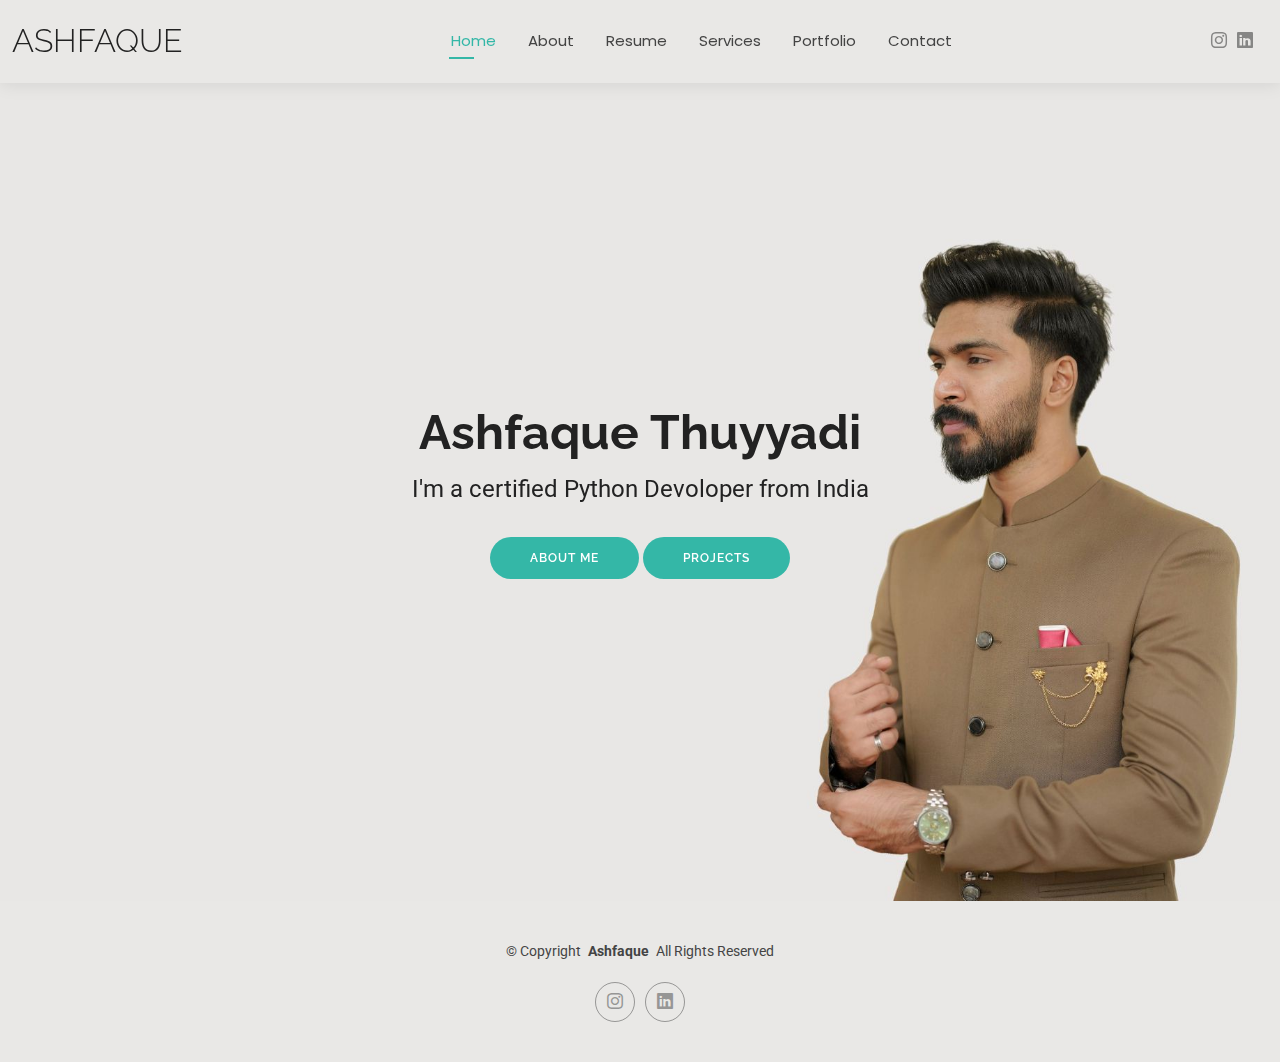
<file: index.html>
<!DOCTYPE html>
<html lang="en">

<head>
  <meta charset="utf-8">
  <meta content="width=device-width, initial-scale=1.0" name="viewport">
  <title>Ashfaque Personal Portfolio</title>
  <meta name="description" content="">
  <meta name="keywords" content="">

  <!-- Favicons -->
  <link href="assets/img/hero-bg.jpg" rel="icon">
  <link href="assets/img/apple-touch-icon.png" rel="apple-touch-icon">

  <!-- Fonts -->
  <link href="https://fonts.googleapis.com" rel="preconnect">
  <link href="https://fonts.gstatic.com" rel="preconnect" crossorigin>
  <link href="https://fonts.googleapis.com/css2?family=Roboto:ital,wght@0,100;0,300;0,400;0,500;0,700;0,900;1,100;1,300;1,400;1,500;1,700;1,900&family=Poppins:ital,wght@0,100;0,200;0,300;0,400;0,500;0,600;0,700;0,800;0,900;1,100;1,200;1,300;1,400;1,500;1,600;1,700;1,800;1,900&family=Raleway:ital,wght@0,100;0,200;0,300;0,400;0,500;0,600;0,700;0,800;0,900;1,100;1,200;1,300;1,400;1,500;1,600;1,700;1,800;1,900&display=swap" rel="stylesheet">

  <!-- Vendor CSS Files -->
  <link href="assets/vendor/bootstrap/css/bootstrap.min.css" rel="stylesheet">
  <link href="assets/vendor/bootstrap-icons/bootstrap-icons.css" rel="stylesheet">
  <link href="assets/vendor/aos/aos.css" rel="stylesheet">
  <link href="assets/vendor/swiper/swiper-bundle.min.css" rel="stylesheet">
  <link href="assets/vendor/glightbox/css/glightbox.min.css" rel="stylesheet">

  <!-- Main CSS File -->
  <link href="assets/css/main.css" rel="stylesheet">

  <!-- =======================================================
  * Template Name: Kelly
  * Template URL: https://bootstrapmade.com/kelly-free-bootstrap-cv-resume-html-template/
  * Updated: Aug 07 2024 with Bootstrap v5.3.3
  * Author: BootstrapMade.com
  * License: https://bootstrapmade.com/license/
  ======================================================== -->
</head>

<body class="index-page">

  <header id="header" class="header d-flex align-items-center light-background sticky-top">
    <div class="container-fluid position-relative d-flex align-items-center justify-content-between">

      <a href="index.html" class="logo d-flex align-items-center me-auto me-xl-0">
        <!-- Uncomment the line below if you also wish to use an image logo -->
        <!-- <img src="assets/img/logo.png" alt=""> -->
        <h1 class="sitename">Ashfaque</h1>
      </a>

      <nav id="navmenu" class="navmenu">
        <ul>
          <li><a href="index.html" class="active">Home</a></li>
          <li><a href="about.html">About</a></li>
          <li><a href="resume.html">Resume</a></li>
          <li><a href="services.html">Services</a></li>
          <li><a href="portfolio.html">Portfolio</a></li>
        
          <li><a href="contact.html">Contact</a></li>
        </ul>
        <i class="mobile-nav-toggle d-xl-none bi bi-list"></i>
      </nav>

      <div class="header-social-links">
        <!-- <a href="#" class="twitter"><i class="bi bi-twitter-x"></i></a> -->
        <!-- <a href="#" class="facebook"><i class="bi bi-facebook"></i></a> -->
        <a href="https://www.instagram.com/ashcode_/" class="instagram"><i class="bi bi-instagram"></i></a>
        <a href="https://www.linkedin.com/in/ashfaquethuyyadi" class="linkedin"><i class="bi bi-linkedin"></i></a>
      </div>

    </div>
  </header>

  <main class="main">

    <!-- Hero Section -->
    <section id="hero" class="hero section">

      <img src="assets/img/hero-bg.jpg" alt="" data-aos="fade-in">

      <div class="container text-center" data-aos="zoom-out" data-aos-delay="100">
        <div class="row justify-content-center">
          <div class="col-lg-8">
            <h2>Ashfaque Thuyyadi</h2>
            <p>I'm a certified Python Devoloper from India</p>
            <a href="about.html" class="btn-get-started">About Me</a>
            <a href="portfolio.html" class="btn-get-started">Projects</a>
          </div>
        </div>
      </div>

    </section><!-- /Hero Section -->

  </main>

  <footer id="footer" class="footer light-background">

    <div class="container">
      <div class="copyright text-center ">
        <p>© <span>Copyright</span> <strong class="px-1 sitename">Ashfaque</strong> <span>All Rights Reserved<br></span></p>
      </div>
      <div class="social-links d-flex justify-content-center">
        <!-- <a href=""><i class="bi bi-twitter-x"></i></a> -->
        <!-- <a href=""><i class="bi bi-facebook"></i></a> -->
        <a href="https://www.instagram.com/ashcode_/"><i class="bi bi-instagram"></i></a>
        <a href="https://www.linkedin.com/in/ashfaquethuyyadi"><i class="bi bi-linkedin"></i></a>
      </div>
      
    </div>

  </footer>

  <!-- Scroll Top -->
  <a href="#" id="scroll-top" class="scroll-top d-flex align-items-center justify-content-center"><i class="bi bi-arrow-up-short"></i></a>

  <!-- Preloader -->
  <div id="preloader"></div>

  <!-- Vendor JS Files -->
  <script src="assets/vendor/bootstrap/js/bootstrap.bundle.min.js"></script>
  <script src="assets/vendor/php-email-form/validate.js"></script>
  <script src="assets/vendor/aos/aos.js"></script>
  <script src="assets/vendor/waypoints/noframework.waypoints.js"></script>
  <script src="assets/vendor/purecounter/purecounter_vanilla.js"></script>
  <script src="assets/vendor/swiper/swiper-bundle.min.js"></script>
  <script src="assets/vendor/glightbox/js/glightbox.min.js"></script>
  <script src="assets/vendor/imagesloaded/imagesloaded.pkgd.min.js"></script>
  <script src="assets/vendor/isotope-layout/isotope.pkgd.min.js"></script>

  <!-- Main JS File -->
  <script src="assets/js/main.js"></script>

</body>

</html>
</file>
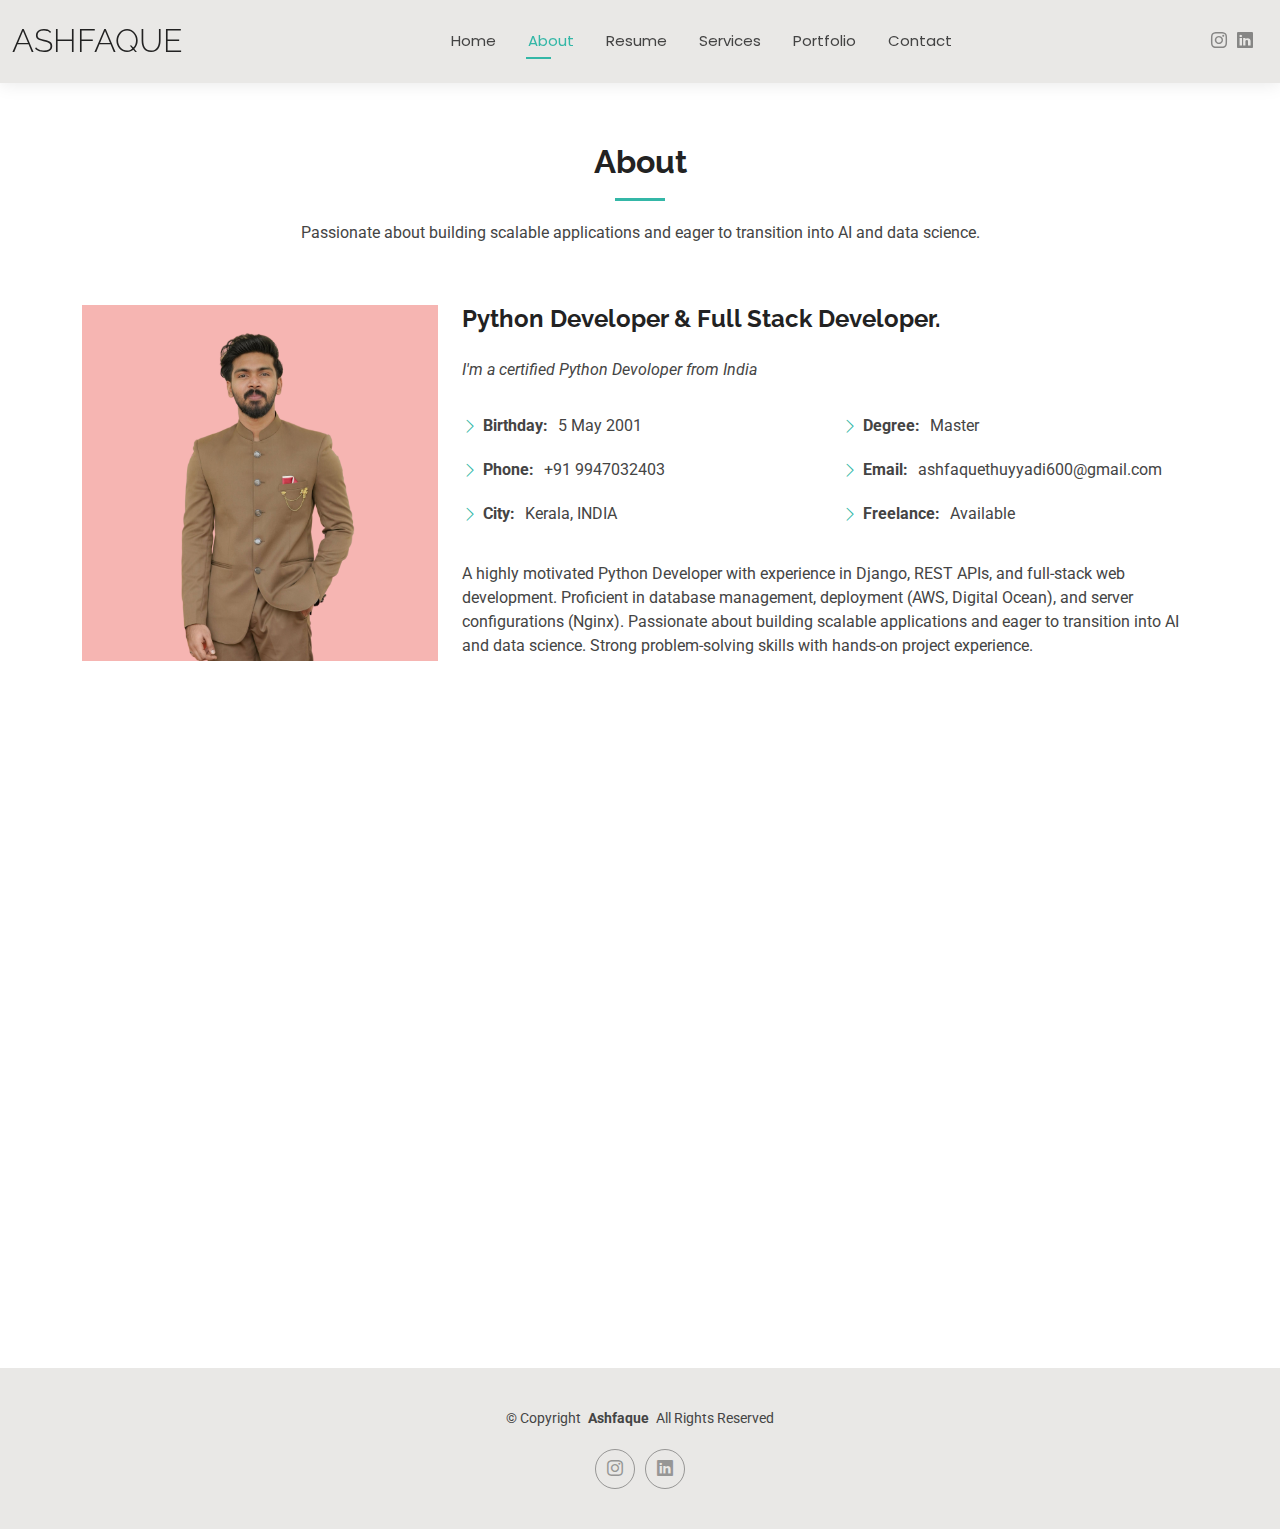
<file: about.html>
<!DOCTYPE html>
<html lang="en">

<head>
  <meta charset="utf-8">
  <meta content="width=device-width, initial-scale=1.0" name="viewport">
  <title>Ashfaque - Personal Portfolio</title>
  <meta name="description" content="">
  <meta name="keywords" content="">

  <!-- Favicons -->
  <link href="assets/img/favicon.png" rel="icon">
  <link href="assets/img/apple-touch-icon.png" rel="apple-touch-icon">

  <!-- Fonts -->
  <link href="https://fonts.googleapis.com" rel="preconnect">
  <link href="https://fonts.gstatic.com" rel="preconnect" crossorigin>
  <link href="https://fonts.googleapis.com/css2?family=Roboto:ital,wght@0,100;0,300;0,400;0,500;0,700;0,900;1,100;1,300;1,400;1,500;1,700;1,900&family=Poppins:ital,wght@0,100;0,200;0,300;0,400;0,500;0,600;0,700;0,800;0,900;1,100;1,200;1,300;1,400;1,500;1,600;1,700;1,800;1,900&family=Raleway:ital,wght@0,100;0,200;0,300;0,400;0,500;0,600;0,700;0,800;0,900;1,100;1,200;1,300;1,400;1,500;1,600;1,700;1,800;1,900&display=swap" rel="stylesheet">

  <!-- Vendor CSS Files -->
  <link href="assets/vendor/bootstrap/css/bootstrap.min.css" rel="stylesheet">
  <link href="assets/vendor/bootstrap-icons/bootstrap-icons.css" rel="stylesheet">
  <link href="assets/vendor/aos/aos.css" rel="stylesheet">
  <link href="assets/vendor/swiper/swiper-bundle.min.css" rel="stylesheet">
  <link href="assets/vendor/glightbox/css/glightbox.min.css" rel="stylesheet">

  <!-- Main CSS File -->
  <link href="assets/css/main.css" rel="stylesheet">

  <!-- =======================================================
  * Template Name: Kelly
  * Template URL: https://bootstrapmade.com/kelly-free-bootstrap-cv-resume-html-template/
  * Updated: Aug 07 2024 with Bootstrap v5.3.3
  * Author: BootstrapMade.com
  * License: https://bootstrapmade.com/license/
  ======================================================== -->
</head>

<body class="about-page">

  <header id="header" class="header d-flex align-items-center light-background sticky-top">
    <div class="container-fluid position-relative d-flex align-items-center justify-content-between">

      <a href="index.html" class="logo d-flex align-items-center me-auto me-xl-0">
        <!-- Uncomment the line below if you also wish to use an image logo -->
        <!-- <img src="assets/img/logo.png" alt=""> -->
        <h1 class="sitename">Ashfaque</h1>
      </a>

      <nav id="navmenu" class="navmenu">
        <ul>
          <li><a href="index.html">Home</a></li>
          <li><a href="about.html" class="active">About</a></li>
          <li><a href="resume.html">Resume</a></li>
          <li><a href="services.html">Services</a></li>
          <li><a href="portfolio.html">Portfolio</a></li>
          
          <li><a href="contact.html">Contact</a></li>
        </ul>
        <i class="mobile-nav-toggle d-xl-none bi bi-list"></i>
      </nav>

      <div class="header-social-links">
        <!-- <a href="#" class="twitter"><i class="bi bi-twitter-x"></i></a> -->
        <!-- <a href="#" class="facebook"><i class="bi bi-facebook"></i></a> -->
        <a href="https://www.instagram.com/ashcode_/" class="instagram"><i class="bi bi-instagram"></i></a>
        <a href="https://www.linkedin.com/in/ashfaquethuyyadi" class="linkedin"><i class="bi bi-linkedin"></i></a>
      </div>

    </div>
  </header>

  <main class="main">

    <!-- About Section -->
    <section id="about" class="about section">

      <!-- Section Title -->
      <div class="container section-title" data-aos="fade-up">
        <h2>About</h2>
        <p>Passionate about building scalable applications and eager to transition into AI and data science.</p>
      </div><!-- End Section Title -->

      <div class="container" data-aos="fade-up" data-aos-delay="100">

        <div class="row gy-4 justify-content-center">
          <div class="col-lg-4">
            <img src="assets/img/profile-img.png" class="img-fluid" alt="">
          </div>
          <div class="col-lg-8 content">
            <h2>Python Developer &amp; Full Stack Developer.</h2>
            <p class="fst-italic py-3">
              I'm a certified Python Devoloper from India
            </p>
            <div class="row">
              <div class="col-lg-6">
                <ul>
                  <li><i class="bi bi-chevron-right"></i> <strong>Birthday:</strong> <span>5 May 2001</span></li>
                  <li><i class="bi bi-chevron-right"></i> <strong>Phone:</strong> <span>+91 9947032403</span></li>
                  <li><i class="bi bi-chevron-right"></i> <strong>City:</strong> <span>Kerala, INDIA</span></li>
                </ul>
              </div>
              <div class="col-lg-6">
                <ul>
                  <li><i class="bi bi-chevron-right"></i> <strong>Degree:</strong> <span>Master</span></li>
                  <li><i class="bi bi-chevron-right"></i> <strong>Email:</strong> <span>ashfaquethuyyadi600@gmail.com</span></li>
                  <li><i class="bi bi-chevron-right"></i> <strong>Freelance:</strong> <span>Available</span></li>
                </ul>
              </div>
            </div>
            <p class="py-3">
              A highly motivated Python Developer with experience in Django, REST APIs, and full-stack web development. Proficient in database management, deployment (AWS, Digital Ocean), and server configurations (Nginx). Passionate about building scalable applications and eager to transition into AI and data science. Strong problem-solving skills with hands-on project experience.
            </p>
          </div>
        </div>

      </div>

    </section><!-- /About Section -->

    <!-- Skills Section -->
    <section id="skills" class="skills section">

      <!-- Section Title -->
      <div class="container section-title" data-aos="fade-up">
        <h2>Skills</h2>
        <!-- <p>Necessitatibus eius consequatur ex aliquid fuga eum quidem sint consectetur velit</p> -->
      </div><!-- End Section Title -->

      <div class="container" data-aos="fade-up" data-aos-delay="100">

        <div class="row skills-content skills-animation">

          <div class="col-lg-6">

            <div class="progress">
              <span class="skill"><span>HTML</span> <i class="val">100%</i></span>
              <div class="progress-bar-wrap">
                <div class="progress-bar" role="progressbar" aria-valuenow="100" aria-valuemin="0" aria-valuemax="100"></div>
              </div>
            </div><!-- End Skills Item -->

            <div class="progress">
              <span class="skill"><span>CSS</span> <i class="val">90%</i></span>
              <div class="progress-bar-wrap">
                <div class="progress-bar" role="progressbar" aria-valuenow="90" aria-valuemin="0" aria-valuemax="100"></div>
              </div>
            </div><!-- End Skills Item -->

            <div class="progress">
              <span class="skill"><span>JavaScript</span> <i class="val">75%</i></span>
              <div class="progress-bar-wrap">
                <div class="progress-bar" role="progressbar" aria-valuenow="75" aria-valuemin="0" aria-valuemax="100"></div>
              </div>
            </div><!-- End Skills Item -->

            <div class="progress">
              <span class="skill"><span>React</span> <i class="val">55%</i></span>
              <div class="progress-bar-wrap">
                <div class="progress-bar" role="progressbar" aria-valuenow="55" aria-valuemin="0" aria-valuemax="100"></div>
              </div>
            </div><!-- End Skills Item -->

            <div class="progress">
              <span class="skill"><span>Bootstrap</span> <i class="val">95%</i></span>
              <div class="progress-bar-wrap">
                <div class="progress-bar" role="progressbar" aria-valuenow="95" aria-valuemin="0" aria-valuemax="100"></div>
              </div>
            </div><!-- End Skills Item -->

          </div>

          <div class="col-lg-6">

            <div class="progress">
              <span class="skill"><span>Python</span> <i class="val">80%</i></span>
              <div class="progress-bar-wrap">
                <div class="progress-bar" role="progressbar" aria-valuenow="80" aria-valuemin="0" aria-valuemax="100"></div>
              </div>
            </div><!-- End Skills Item -->

            <div class="progress">
              <span class="skill"><span>Django</span> <i class="val">90%</i></span>
              <div class="progress-bar-wrap">
                <div class="progress-bar" role="progressbar" aria-valuenow="90" aria-valuemin="0" aria-valuemax="100"></div>
              </div>
            </div><!-- End Skills Item -->

            <div class="progress">
              <span class="skill"><span>Rest Api</span> <i class="val">55%</i></span>
              <div class="progress-bar-wrap">
                <div class="progress-bar" role="progressbar" aria-valuenow="55" aria-valuemin="0" aria-valuemax="100"></div>
              </div>
            </div><!-- End Skills Item -->
            
            <div class="progress">
              <span class="skill"><span>Git</span> <i class="val">68%</i></span>
              <div class="progress-bar-wrap">
                <div class="progress-bar" role="progressbar" aria-valuenow="68" aria-valuemin="0" aria-valuemax="100"></div>
              </div>
            </div><!-- End Skills Item -->
            
            <div class="progress">
              <span class="skill"><span>MySql</span> <i class="val">88%</i></span>
              <div class="progress-bar-wrap">
                <div class="progress-bar" role="progressbar" aria-valuenow="88" aria-valuemin="0" aria-valuemax="100"></div>
              </div>
            </div><!-- End Skills Item -->
            
            <div class="progress">
              <span class="skill"><span>MongoDb</span> <i class="val">77%</i></span>
              <div class="progress-bar-wrap">
                <div class="progress-bar" role="progressbar" aria-valuenow="77" aria-valuemin="0" aria-valuemax="100"></div>
              </div>
            </div><!-- End Skills Item -->

          </div>

        </div>

      </div>

    </section><!-- /Skills Section -->

  
  </main>

  <footer id="footer" class="footer light-background">

    <div class="container">
      <div class="copyright text-center ">
        <p>© <span>Copyright</span> <strong class="px-1 sitename">Ashfaque</strong> <span>All Rights Reserved<br></span></p>
      </div>
      <div class="social-links d-flex justify-content-center">
        <!-- <a href=""><i class="bi bi-twitter-x"></i></a> -->
        <!-- <a href=""><i class="bi bi-facebook"></i></a> -->
        <a href="https://www.instagram.com/ashcode_/"><i class="bi bi-instagram"></i></a>
        <a href="https://www.linkedin.com/in/ashfaquethuyyadi"><i class="bi bi-linkedin"></i></a>
      </div>
      
    </div>

  </footer>

  <!-- Scroll Top -->
  <a href="#" id="scroll-top" class="scroll-top d-flex align-items-center justify-content-center"><i class="bi bi-arrow-up-short"></i></a>

  <!-- Preloader -->
  <div id="preloader"></div>

  <!-- Vendor JS Files -->
  <script src="assets/vendor/bootstrap/js/bootstrap.bundle.min.js"></script>
  <script src="assets/vendor/php-email-form/validate.js"></script>
  <script src="assets/vendor/aos/aos.js"></script>
  <script src="assets/vendor/waypoints/noframework.waypoints.js"></script>
  <script src="assets/vendor/purecounter/purecounter_vanilla.js"></script>
  <script src="assets/vendor/swiper/swiper-bundle.min.js"></script>
  <script src="assets/vendor/glightbox/js/glightbox.min.js"></script>
  <script src="assets/vendor/imagesloaded/imagesloaded.pkgd.min.js"></script>
  <script src="assets/vendor/isotope-layout/isotope.pkgd.min.js"></script>

  <!-- Main JS File -->
  <script src="assets/js/main.js"></script>

</body>

</html>
</file>
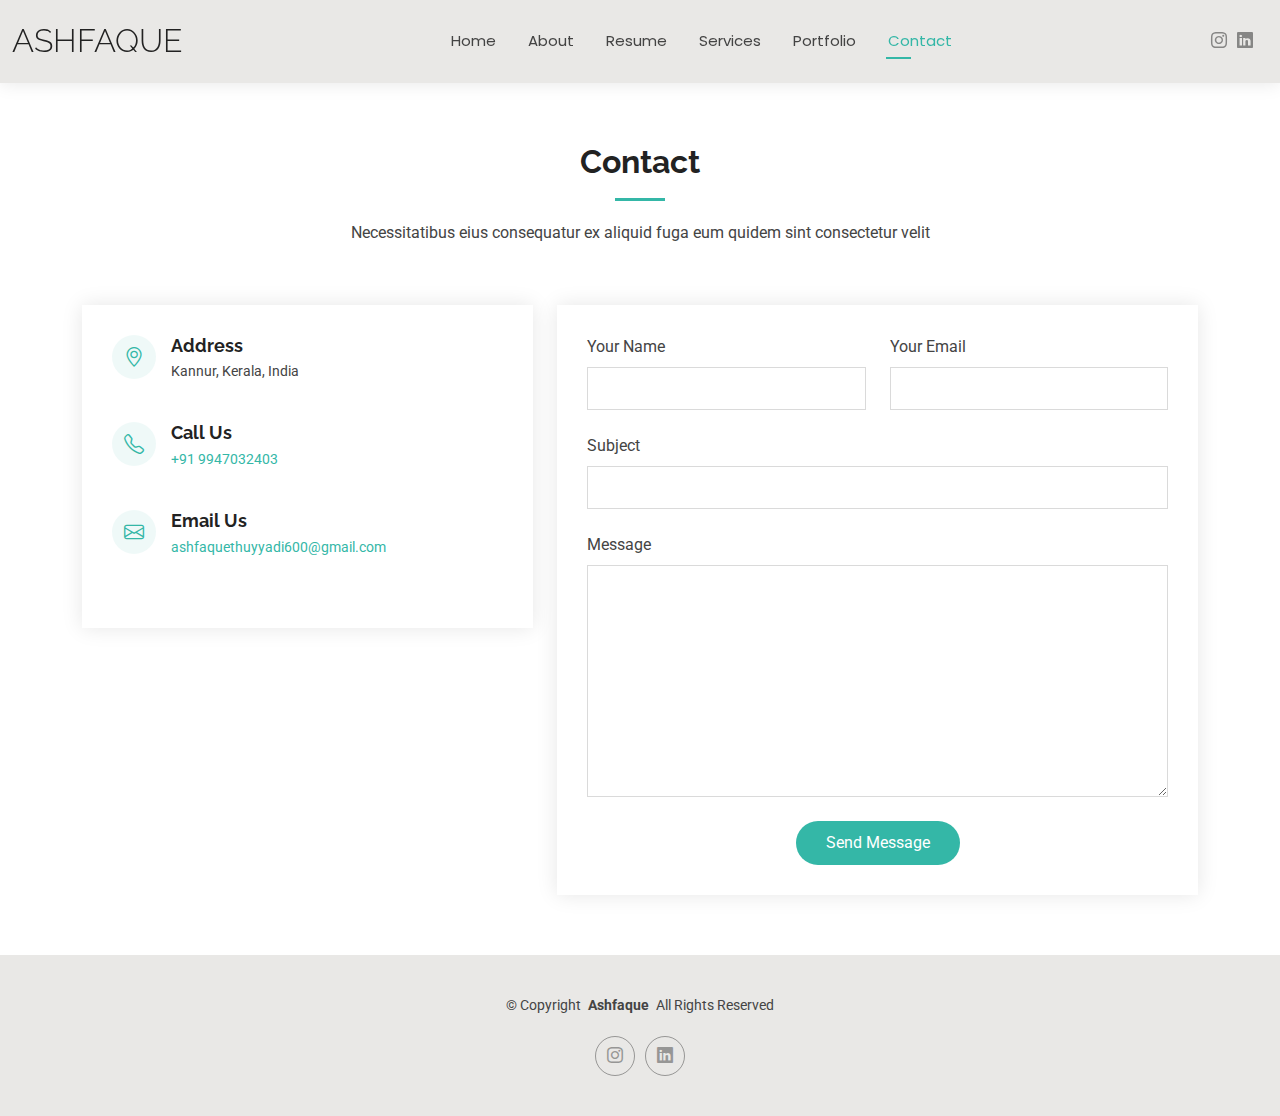
<file: contact.html>
<!DOCTYPE html>
<html lang="en">

<head>
  <meta charset="utf-8">
  <meta content="width=device-width, initial-scale=1.0" name="viewport">
  <title>Contact - Ashfaque - Personal Portfolio</title>
  <meta name="description" content="">
  <meta name="keywords" content="">

  <!-- Favicons -->
  <link href="assets/img/favicon.png" rel="icon">
  <link href="assets/img/apple-touch-icon.png" rel="apple-touch-icon">

  <!-- Fonts -->
  <link href="https://fonts.googleapis.com" rel="preconnect">
  <link href="https://fonts.gstatic.com" rel="preconnect" crossorigin>
  <link href="https://fonts.googleapis.com/css2?family=Roboto:ital,wght@0,100;0,300;0,400;0,500;0,700;0,900;1,100;1,300;1,400;1,500;1,700;1,900&family=Poppins:ital,wght@0,100;0,200;0,300;0,400;0,500;0,600;0,700;0,800;0,900;1,100;1,200;1,300;1,400;1,500;1,600;1,700;1,800;1,900&family=Raleway:ital,wght@0,100;0,200;0,300;0,400;0,500;0,600;0,700;0,800;0,900;1,100;1,200;1,300;1,400;1,500;1,600;1,700;1,800;1,900&display=swap" rel="stylesheet">

  <!-- Vendor CSS Files -->
  <link href="assets/vendor/bootstrap/css/bootstrap.min.css" rel="stylesheet">
  <link href="assets/vendor/bootstrap-icons/bootstrap-icons.css" rel="stylesheet">
  <link href="assets/vendor/aos/aos.css" rel="stylesheet">
  <link href="assets/vendor/swiper/swiper-bundle.min.css" rel="stylesheet">
  <link href="assets/vendor/glightbox/css/glightbox.min.css" rel="stylesheet">

  <!-- Main CSS File -->
  <link href="assets/css/main.css" rel="stylesheet">

  <!-- =======================================================
  * Template Name: Kelly
  * Template URL: https://bootstrapmade.com/kelly-free-bootstrap-cv-resume-html-template/
  * Updated: Aug 07 2024 with Bootstrap v5.3.3
  * Author: BootstrapMade.com
  * License: https://bootstrapmade.com/license/
  ======================================================== -->
</head>

<body class="contact-page">

  <header id="header" class="header d-flex align-items-center light-background sticky-top">
    <div class="container-fluid position-relative d-flex align-items-center justify-content-between">

      <a href="index.html" class="logo d-flex align-items-center me-auto me-xl-0">
        <!-- Uncomment the line below if you also wish to use an image logo -->
        <!-- <img src="assets/img/logo.png" alt=""> -->
        <h1 class="sitename">Ashfaque</h1>
      </a>

      <nav id="navmenu" class="navmenu">
        <ul>
          <li><a href="index.html">Home</a></li>
          <li><a href="about.html">About</a></li>
          <li><a href="resume.html">Resume</a></li>
          <li><a href="services.html">Services</a></li>
          <li><a href="portfolio.html">Portfolio</a></li>
     
          <li><a href="contact.html" class="active">Contact</a></li>
        </ul>
        <i class="mobile-nav-toggle d-xl-none bi bi-list"></i>
      </nav>

      <div class="header-social-links">
        <!-- <a href="#" class="twitter"><i class="bi bi-twitter-x"></i></a> -->
        <!-- <a href="#" class="facebook"><i class="bi bi-facebook"></i></a> -->
        <a href="https://www.instagram.com/ashcode_/" class="instagram"><i class="bi bi-instagram"></i></a>
        <a href="https://www.linkedin.com/in/ashfaquethuyyadi" class="linkedin"><i class="bi bi-linkedin"></i></a>
      </div>

    </div>
  </header>

  <main class="main">

    <!-- Contact Section -->
    <section id="contact" class="contact section">

      <!-- Section Title -->
      <div class="container section-title" data-aos="fade-up">
        <h2>Contact</h2>
        <p>Necessitatibus eius consequatur ex aliquid fuga eum quidem sint consectetur velit</p>
      </div><!-- End Section Title -->

      <div class="container" data-aos="fade-up" data-aos-delay="100">

        <div class="row gy-4">

          <div class="col-lg-5">

            <div class="info-wrap">
              <div class="info-item d-flex" data-aos="fade-up" data-aos-delay="200">
                <i class="bi bi-geo-alt flex-shrink-0"></i>
                <div>
                  <h3>Address</h3>
                  <p>Kannur, Kerala, India</p>
                </div>
              </div><!-- End Info Item -->

              <div class="info-item d-flex" data-aos="fade-up" data-aos-delay="300">
                <i class="bi bi-telephone flex-shrink-0"></i>
                <div>
                  <h3>Call Us</h3>
                  <p><a href="tel:+919947032403">+91 9947032403</a></p>
                </div>
              </div><!-- End Info Item -->
              
              <div class="info-item d-flex" data-aos="fade-up" data-aos-delay="400">
                <i class="bi bi-envelope flex-shrink-0"></i>
                <div>
                  <h3>Email Us</h3>
                  <p><a href="mailto:ashfaquethuyyadi600@gmail.com">ashfaquethuyyadi600@gmail.com</a></p>
                </div>
              </div><!-- End Info Item -->
              

              <!-- <iframe src="https://www.google.com/maps/embed?pb=!1m14!1m8!1m3!1d48389.78314118045!2d-74.006138!3d40.710059!3m2!1i1024!2i768!4f13.1!3m3!1m2!1s0x89c25a22a3bda30d%3A0xb89d1fe6bc499443!2sDowntown%20Conference%20Center!5e0!3m2!1sen!2sus!4v1676961268712!5m2!1sen!2sus" frameborder="0" style="border:0; width: 100%; height: 270px;" allowfullscreen="" loading="lazy" referrerpolicy="no-referrer-when-downgrade"></iframe> -->
            </div>
          </div>

          <div class="col-lg-7">
            <form action="forms/contact.php" method="post" class="php-email-form" data-aos="fade-up" data-aos-delay="200">
              <div class="row gy-4">

                <div class="col-md-6">
                  <label for="name-field" class="pb-2">Your Name</label>
                  <input type="text" name="name" id="name-field" class="form-control" required="">
                </div>

                <div class="col-md-6">
                  <label for="email-field" class="pb-2">Your Email</label>
                  <input type="email" class="form-control" name="email" id="email-field" required="">
                </div>

                <div class="col-md-12">
                  <label for="subject-field" class="pb-2">Subject</label>
                  <input type="text" class="form-control" name="subject" id="subject-field" required="">
                </div>

                <div class="col-md-12">
                  <label for="message-field" class="pb-2">Message</label>
                  <textarea class="form-control" name="message" rows="10" id="message-field" required=""></textarea>
                </div>

                <div class="col-md-12 text-center">
                  <div class="loading">Loading</div>
                  <div class="error-message"></div>
                  <div class="sent-message">Your message has been sent. Thank you!</div>

                  <button type="submit">Send Message</button>
                </div>

              </div>
            </form>
          </div><!-- End Contact Form -->

        </div>

      </div>

    </section><!-- /Contact Section -->

  </main>

  <footer id="footer" class="footer light-background">

    <div class="container">
      <div class="copyright text-center ">
        <p>© <span>Copyright</span> <strong class="px-1 sitename">Ashfaque</strong> <span>All Rights Reserved<br></span></p>
      </div>
      <div class="social-links d-flex justify-content-center">
        <!-- <a href=""><i class="bi bi-twitter-x"></i></a> -->
        <!-- <a href=""><i class="bi bi-facebook"></i></a> -->
        <a href="https://www.instagram.com/ashcode_/"><i class="bi bi-instagram"></i></a>
        <a href="https://www.linkedin.com/in/ashfaquethuyyadi"><i class="bi bi-linkedin"></i></a>
      </div>
      
    </div>

  </footer>

  <!-- Scroll Top -->
  <a href="#" id="scroll-top" class="scroll-top d-flex align-items-center justify-content-center"><i class="bi bi-arrow-up-short"></i></a>

  <!-- Preloader -->
  <div id="preloader"></div>

  <!-- Vendor JS Files -->
  <script src="assets/vendor/bootstrap/js/bootstrap.bundle.min.js"></script>
  <script src="assets/vendor/php-email-form/validate.js"></script>
  <script src="assets/vendor/aos/aos.js"></script>
  <script src="assets/vendor/waypoints/noframework.waypoints.js"></script>
  <script src="assets/vendor/purecounter/purecounter_vanilla.js"></script>
  <script src="assets/vendor/swiper/swiper-bundle.min.js"></script>
  <script src="assets/vendor/glightbox/js/glightbox.min.js"></script>
  <script src="assets/vendor/imagesloaded/imagesloaded.pkgd.min.js"></script>
  <script src="assets/vendor/isotope-layout/isotope.pkgd.min.js"></script>

  <!-- Main JS File -->
  <script src="assets/js/main.js"></script>

</body>

</html>
</file>
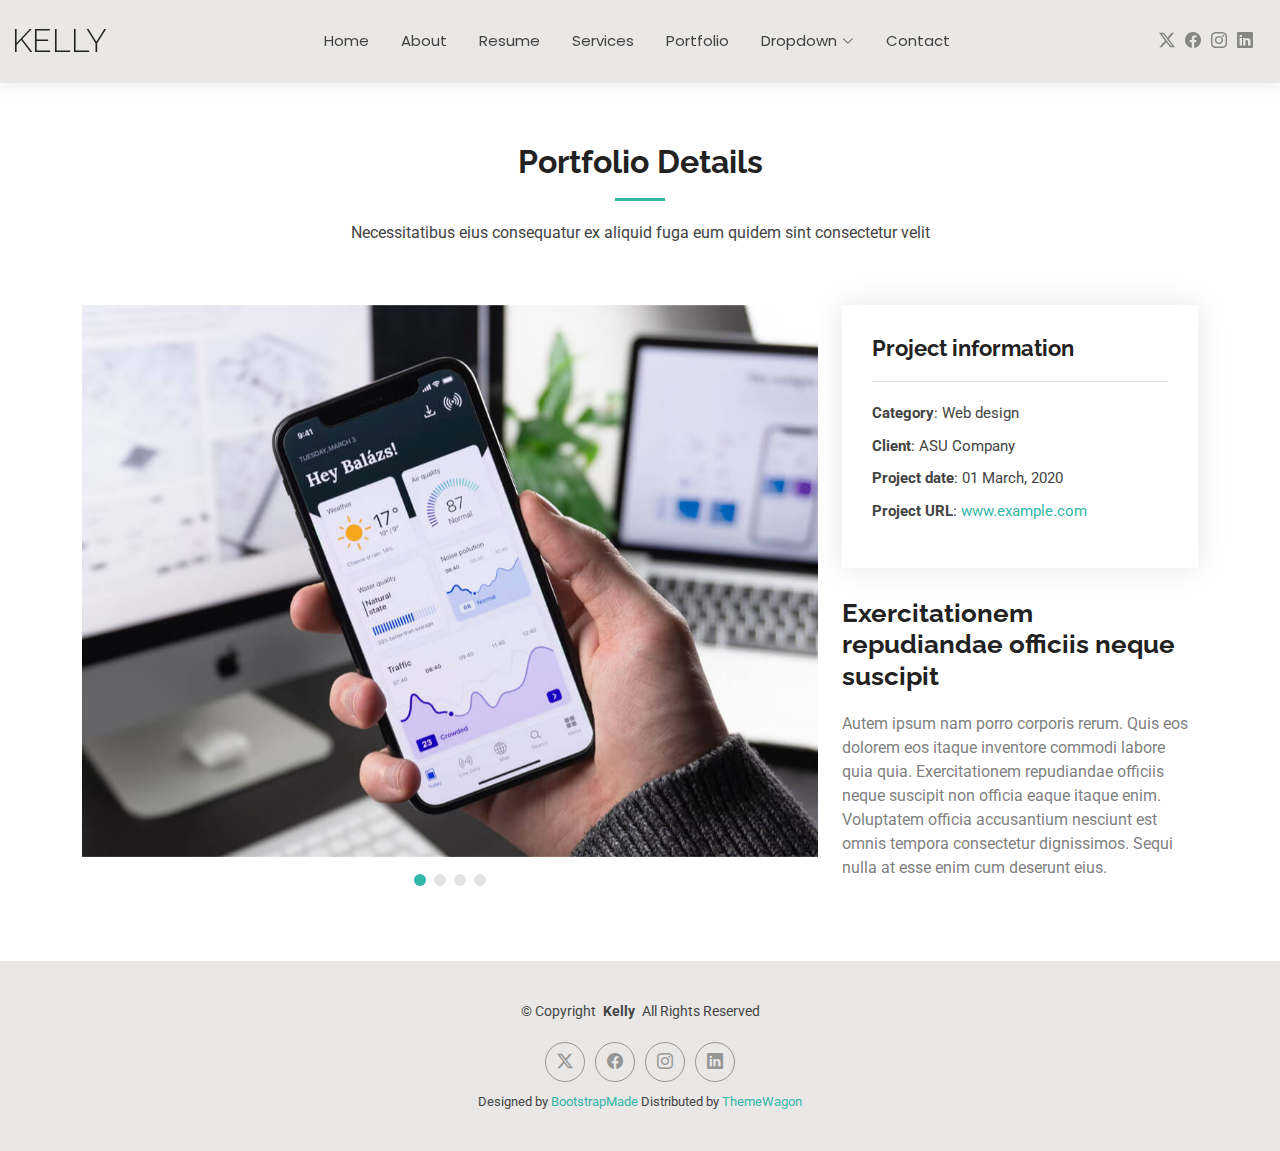
<file: portfolio-details.html>
<!DOCTYPE html>
<html lang="en">

<head>
  <meta charset="utf-8">
  <meta content="width=device-width, initial-scale=1.0" name="viewport">
  <title>Portfolio Details - Kelly Bootstrap Template</title>
  <meta name="description" content="">
  <meta name="keywords" content="">

  <!-- Favicons -->
  <link href="assets/img/favicon.png" rel="icon">
  <link href="assets/img/apple-touch-icon.png" rel="apple-touch-icon">

  <!-- Fonts -->
  <link href="https://fonts.googleapis.com" rel="preconnect">
  <link href="https://fonts.gstatic.com" rel="preconnect" crossorigin>
  <link href="https://fonts.googleapis.com/css2?family=Roboto:ital,wght@0,100;0,300;0,400;0,500;0,700;0,900;1,100;1,300;1,400;1,500;1,700;1,900&family=Poppins:ital,wght@0,100;0,200;0,300;0,400;0,500;0,600;0,700;0,800;0,900;1,100;1,200;1,300;1,400;1,500;1,600;1,700;1,800;1,900&family=Raleway:ital,wght@0,100;0,200;0,300;0,400;0,500;0,600;0,700;0,800;0,900;1,100;1,200;1,300;1,400;1,500;1,600;1,700;1,800;1,900&display=swap" rel="stylesheet">

  <!-- Vendor CSS Files -->
  <link href="assets/vendor/bootstrap/css/bootstrap.min.css" rel="stylesheet">
  <link href="assets/vendor/bootstrap-icons/bootstrap-icons.css" rel="stylesheet">
  <link href="assets/vendor/aos/aos.css" rel="stylesheet">
  <link href="assets/vendor/swiper/swiper-bundle.min.css" rel="stylesheet">
  <link href="assets/vendor/glightbox/css/glightbox.min.css" rel="stylesheet">

  <!-- Main CSS File -->
  <link href="assets/css/main.css" rel="stylesheet">

  <!-- =======================================================
  * Template Name: Kelly
  * Template URL: https://bootstrapmade.com/kelly-free-bootstrap-cv-resume-html-template/
  * Updated: Aug 07 2024 with Bootstrap v5.3.3
  * Author: BootstrapMade.com
  * License: https://bootstrapmade.com/license/
  ======================================================== -->
</head>

<body class="portfolio-details-page">

  <header id="header" class="header d-flex align-items-center light-background sticky-top">
    <div class="container-fluid position-relative d-flex align-items-center justify-content-between">

      <a href="index.html" class="logo d-flex align-items-center me-auto me-xl-0">
        <!-- Uncomment the line below if you also wish to use an image logo -->
        <!-- <img src="assets/img/logo.png" alt=""> -->
        <h1 class="sitename">Kelly</h1>
      </a>

      <nav id="navmenu" class="navmenu">
        <ul>
          <li><a href="index.html">Home</a></li>
          <li><a href="about.html">About</a></li>
          <li><a href="resume.html">Resume</a></li>
          <li><a href="services.html">Services</a></li>
          <li><a href="portfolio.html">Portfolio</a></li>
          <li class="dropdown"><a href="#"><span>Dropdown</span> <i class="bi bi-chevron-down toggle-dropdown"></i></a>
            <ul>
              <li><a href="#">Dropdown 1</a></li>
              <li class="dropdown"><a href="#"><span>Deep Dropdown</span> <i class="bi bi-chevron-down toggle-dropdown"></i></a>
                <ul>
                  <li><a href="#">Deep Dropdown 1</a></li>
                  <li><a href="#">Deep Dropdown 2</a></li>
                  <li><a href="#">Deep Dropdown 3</a></li>
                  <li><a href="#">Deep Dropdown 4</a></li>
                  <li><a href="#">Deep Dropdown 5</a></li>
                </ul>
              </li>
              <li><a href="#">Dropdown 2</a></li>
              <li><a href="#">Dropdown 3</a></li>
              <li><a href="#">Dropdown 4</a></li>
            </ul>
          </li>
          <li><a href="contact.html">Contact</a></li>
        </ul>
        <i class="mobile-nav-toggle d-xl-none bi bi-list"></i>
      </nav>

      <div class="header-social-links">
        <a href="#" class="twitter"><i class="bi bi-twitter-x"></i></a>
        <a href="#" class="facebook"><i class="bi bi-facebook"></i></a>
        <a href="#" class="instagram"><i class="bi bi-instagram"></i></a>
        <a href="#" class="linkedin"><i class="bi bi-linkedin"></i></a>
      </div>

    </div>
  </header>

  <main class="main">

    <!-- Portfolio Details Section -->
    <section id="portfolio-details" class="portfolio-details section">

      <!-- Section Title -->
      <div class="container section-title" data-aos="fade-up">
        <h2>Portfolio Details</h2>
        <p>Necessitatibus eius consequatur ex aliquid fuga eum quidem sint consectetur velit</p>
      </div><!-- End Section Title -->

      <div class="container" data-aos="fade-up" data-aos-delay="100">

        <div class="row gy-4">

          <div class="col-lg-8">
            <div class="portfolio-details-slider swiper init-swiper">

              <script type="application/json" class="swiper-config">
                {
                  "loop": true,
                  "speed": 600,
                  "autoplay": {
                    "delay": 5000
                  },
                  "slidesPerView": "auto",
                  "pagination": {
                    "el": ".swiper-pagination",
                    "type": "bullets",
                    "clickable": true
                  }
                }
              </script>

              <div class="swiper-wrapper align-items-center">

                <div class="swiper-slide">
                  <img src="assets/img/portfolio/app-1.jpg" alt="">
                </div>

                <div class="swiper-slide">
                  <img src="assets/img/portfolio/product-1.jpg" alt="">
                </div>

                <div class="swiper-slide">
                  <img src="assets/img/portfolio/branding-1.jpg" alt="">
                </div>

                <div class="swiper-slide">
                  <img src="assets/img/portfolio/books-1.jpg" alt="">
                </div>

              </div>
              <div class="swiper-pagination"></div>
            </div>
          </div>

          <div class="col-lg-4">
            <div class="portfolio-info" data-aos="fade-up" data-aos-delay="200">
              <h3>Project information</h3>
              <ul>
                <li><strong>Category</strong>: Web design</li>
                <li><strong>Client</strong>: ASU Company</li>
                <li><strong>Project date</strong>: 01 March, 2020</li>
                <li><strong>Project URL</strong>: <a href="#">www.example.com</a></li>
              </ul>
            </div>
            <div class="portfolio-description" data-aos="fade-up" data-aos-delay="300">
              <h2>Exercitationem repudiandae officiis neque suscipit</h2>
              <p>
                Autem ipsum nam porro corporis rerum. Quis eos dolorem eos itaque inventore commodi labore quia quia. Exercitationem repudiandae officiis neque suscipit non officia eaque itaque enim. Voluptatem officia accusantium nesciunt est omnis tempora consectetur dignissimos. Sequi nulla at esse enim cum deserunt eius.
              </p>
            </div>
          </div>

        </div>

      </div>

    </section><!-- /Portfolio Details Section -->

  </main>

  <footer id="footer" class="footer light-background">

    <div class="container">
      <div class="copyright text-center ">
        <p>© <span>Copyright</span> <strong class="px-1 sitename">Kelly</strong> <span>All Rights Reserved<br></span></p>
      </div>
      <div class="social-links d-flex justify-content-center">
        <a href=""><i class="bi bi-twitter-x"></i></a>
        <a href=""><i class="bi bi-facebook"></i></a>
        <a href=""><i class="bi bi-instagram"></i></a>
        <a href=""><i class="bi bi-linkedin"></i></a>
      </div>
      <div class="credits">
        <!-- All the links in the footer should remain intact. -->
        <!-- You can delete the links only if you've purchased the pro version. -->
        <!-- Licensing information: https://bootstrapmade.com/license/ -->
        <!-- Purchase the pro version with working PHP/AJAX contact form: [buy-url] -->
        Designed by <a href="https://bootstrapmade.com/">BootstrapMade</a> Distributed by <a href=“https://themewagon.com>ThemeWagon
      </div>
    </div>

  </footer>

  <!-- Scroll Top -->
  <a href="#" id="scroll-top" class="scroll-top d-flex align-items-center justify-content-center"><i class="bi bi-arrow-up-short"></i></a>

  <!-- Preloader -->
  <div id="preloader"></div>

  <!-- Vendor JS Files -->
  <script src="assets/vendor/bootstrap/js/bootstrap.bundle.min.js"></script>
  <script src="assets/vendor/php-email-form/validate.js"></script>
  <script src="assets/vendor/aos/aos.js"></script>
  <script src="assets/vendor/waypoints/noframework.waypoints.js"></script>
  <script src="assets/vendor/purecounter/purecounter_vanilla.js"></script>
  <script src="assets/vendor/swiper/swiper-bundle.min.js"></script>
  <script src="assets/vendor/glightbox/js/glightbox.min.js"></script>
  <script src="assets/vendor/imagesloaded/imagesloaded.pkgd.min.js"></script>
  <script src="assets/vendor/isotope-layout/isotope.pkgd.min.js"></script>

  <!-- Main JS File -->
  <script src="assets/js/main.js"></script>

</body>

</html>
</file>
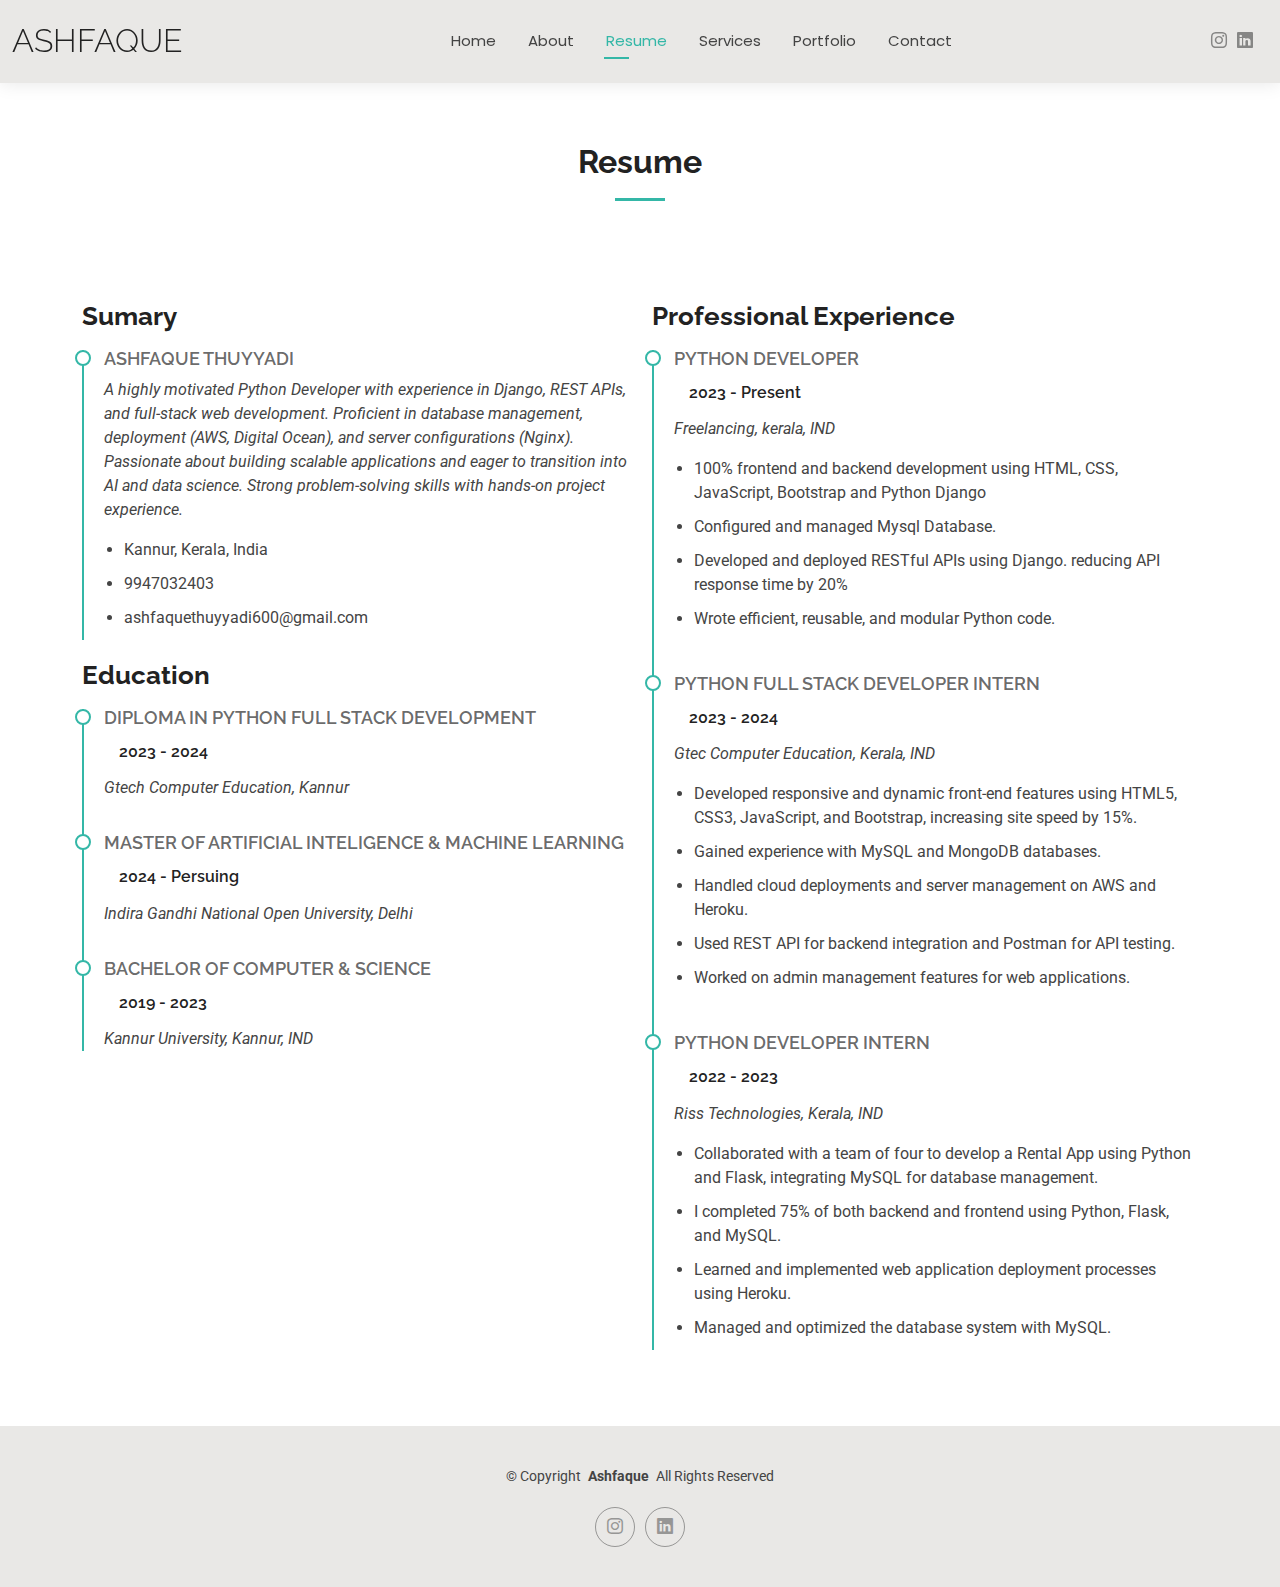
<file: resume.html>
<!DOCTYPE html>
<html lang="en">

<head>
  <meta charset="utf-8">
  <meta content="width=device-width, initial-scale=1.0" name="viewport">
  <title>Ashfaque - Personal Portfolio</title>
  <meta name="description" content="">
  <meta name="keywords" content="">

  <!-- Favicons -->
  <link href="assets/img/favicon.png" rel="icon">
  <link href="assets/img/apple-touch-icon.png" rel="apple-touch-icon">

  <!-- Fonts -->
  <link href="https://fonts.googleapis.com" rel="preconnect">
  <link href="https://fonts.gstatic.com" rel="preconnect" crossorigin>
  <link href="https://fonts.googleapis.com/css2?family=Roboto:ital,wght@0,100;0,300;0,400;0,500;0,700;0,900;1,100;1,300;1,400;1,500;1,700;1,900&family=Poppins:ital,wght@0,100;0,200;0,300;0,400;0,500;0,600;0,700;0,800;0,900;1,100;1,200;1,300;1,400;1,500;1,600;1,700;1,800;1,900&family=Raleway:ital,wght@0,100;0,200;0,300;0,400;0,500;0,600;0,700;0,800;0,900;1,100;1,200;1,300;1,400;1,500;1,600;1,700;1,800;1,900&display=swap" rel="stylesheet">

  <!-- Vendor CSS Files -->
  <link href="assets/vendor/bootstrap/css/bootstrap.min.css" rel="stylesheet">
  <link href="assets/vendor/bootstrap-icons/bootstrap-icons.css" rel="stylesheet">
  <link href="assets/vendor/aos/aos.css" rel="stylesheet">
  <link href="assets/vendor/swiper/swiper-bundle.min.css" rel="stylesheet">
  <link href="assets/vendor/glightbox/css/glightbox.min.css" rel="stylesheet">

  <!-- Main CSS File -->
  <link href="assets/css/main.css" rel="stylesheet">

  <!-- =======================================================
  * Template Name: Kelly
  * Template URL: https://bootstrapmade.com/kelly-free-bootstrap-cv-resume-html-template/
  * Updated: Aug 07 2024 with Bootstrap v5.3.3
  * Author: BootstrapMade.com
  * License: https://bootstrapmade.com/license/
  ======================================================== -->
</head>

<body class="resume-page">

  <header id="header" class="header d-flex align-items-center light-background sticky-top">
    <div class="container-fluid position-relative d-flex align-items-center justify-content-between">

      <a href="index.html" class="logo d-flex align-items-center me-auto me-xl-0">
        <!-- Uncomment the line below if you also wish to use an image logo -->
        <!-- <img src="assets/img/logo.png" alt=""> -->
        <h1 class="sitename">Ashfaque</h1>
      </a>

      <nav id="navmenu" class="navmenu">
        <ul>
          <li><a href="index.html">Home</a></li>
          <li><a href="about.html">About</a></li>
          <li><a href="resume.html" class="active">Resume</a></li>
          <li><a href="services.html">Services</a></li>
          <li><a href="portfolio.html">Portfolio</a></li>
          <li><a href="contact.html">Contact</a></li>
        </ul>
        <i class="mobile-nav-toggle d-xl-none bi bi-list"></i>
      </nav>

      <div class="header-social-links">
        <!-- <a href="#" class="twitter"><i class="bi bi-twitter-x"></i></a> -->
        <!-- <a href="#" class="facebook"><i class="bi bi-facebook"></i></a> -->
        <a href="https://www.instagram.com/ashcode_/" class="instagram"><i class="bi bi-instagram"></i></a>
        <a href="https://www.linkedin.com/in/ashfaquethuyyadi" class="linkedin"><i class="bi bi-linkedin"></i></a>
      </div>

    </div>
  </header>

  <main class="main">

    <!-- Resume Section -->
    <section id="resume" class="resume section">

      <!-- Section Title -->
      <div class="container section-title" data-aos="fade-up">
        <h2>Resume</h2>
      </div><!-- End Section Title -->

      <div class="container">

        <div class="row">

          <div class="col-lg-6" data-aos="fade-up" data-aos-delay="100">
            <h3 class="resume-title">Sumary</h3>

            <div class="resume-item pb-0">
              <h4>Ashfaque Thuyyadi</h4>
              <p><em>A highly motivated Python Developer with experience in Django, REST APIs, and full-stack web development. Proficient in database management, deployment (AWS, Digital Ocean), and server configurations (Nginx). Passionate about building scalable applications and eager to transition into AI and data science. Strong problem-solving skills with hands-on project experience.</em></p>
              <ul>
                <li>Kannur, Kerala, India</li>
                <li>9947032403</li>
                <li>ashfaquethuyyadi600@gmail.com</li>
              </ul>
            </div><!-- Edn Resume Item -->

            <h3 class="resume-title">Education</h3>
            <div class="resume-item">
              <h4>Diploma in Python Full Stack Development</h4>
              <h5>2023 - 2024</h5>
              <p><em>Gtech Computer Education, Kannur</em></p>
            </div><!-- Edn Resume Item -->
            <div class="resume-item">
              <h4>Master of Artificial Inteligence  &amp; Machine Learning</h4>
              <h5>2024 - Persuing</h5>
              <p><em>Indira Gandhi National Open University, Delhi</em></p>
            </div><!-- Edn Resume Item -->

            <div class="resume-item">
              <h4>Bachelor of Computer &amp; Science</h4>
              <h5>2019 - 2023</h5>
              <p><em>Kannur University, Kannur, IND</em></p>
            </div><!-- Edn Resume Item -->

          </div>

          <div class="col-lg-6" data-aos="fade-up" data-aos-delay="200">
            <h3 class="resume-title">Professional Experience</h3>
            <div class="resume-item">
              <h4>Python Developer</h4>
              <h5>2023 - Present</h5>
              <p><em>Freelancing, kerala, IND</em></p>
              <ul>
                <li>100% frontend and backend development using HTML, CSS, JavaScript,
                  Bootstrap and Python Django</li>
                <li>Configured and managed Mysql Database. </li>
                <li>Developed and deployed RESTful APIs using Django. reducing API
                  response time by 20%</li>
                <li>Wrote efficient, reusable, and modular Python code.</li>
              </ul>
            </div><!-- Edn Resume Item -->

            <div class="resume-item">
              <h4>Python Full Stack Developer intern</h4>
              <h5>2023 - 2024</h5>
              <p><em>Gtec Computer Education, Kerala, IND</em></p>
              <ul>
                <li>Developed responsive and dynamic front-end features using HTML5,
                  CSS3, JavaScript, and Bootstrap, increasing site speed by 15%.</li>
                <li>Gained experience with MySQL and MongoDB databases.</li>
                <li>Handled cloud deployments and server management on AWS and
                  Heroku.</li>
                <li>Used REST API for backend integration and Postman for API testing.</li>
                <li>Worked on admin management features for web applications.</li>
              </ul>
            </div><!-- Edn Resume Item -->

            <div class="resume-item">
              <h4>Python Developer Intern</h4>
              <h5>2022 - 2023</h5>
              <p><em>Riss Technologies, Kerala, IND</em></p>
              <ul>
                <li>Collaborated with a team of four to develop a Rental App using Python
                  and Flask, integrating MySQL for database management.</li>
                <li>I completed 75% of both backend and frontend using Python, Flask, and
                  MySQL.</li>
               
                <li>Learned and implemented web application deployment processes using
                  Heroku.</li>
                <li> Managed and optimized the database system with MySQL.</li>
              </ul>
            </div>

          </div>

        </div>

      </div>

    </section><!-- /Resume Section -->

  </main>

  <footer id="footer" class="footer light-background">

    <div class="container">
      <div class="copyright text-center ">
        <p>© <span>Copyright</span> <strong class="px-1 sitename">Ashfaque</strong> <span>All Rights Reserved<br></span></p>
      </div>
      <div class="social-links d-flex justify-content-center">
        <!-- <a href=""><i class="bi bi-twitter-x"></i></a> -->
        <!-- <a href=""><i class="bi bi-facebook"></i></a> -->
        <a href="https://www.instagram.com/ashcode_/"><i class="bi bi-instagram"></i></a>
        <a href="https://www.linkedin.com/in/ashfaquethuyyadi"><i class="bi bi-linkedin"></i></a>
      </div>
      
    </div>

  </footer>

  <!-- Scroll Top -->
  <a href="#" id="scroll-top" class="scroll-top d-flex align-items-center justify-content-center"><i class="bi bi-arrow-up-short"></i></a>

  <!-- Preloader -->
  <div id="preloader"></div>

  <!-- Vendor JS Files -->
  <script src="assets/vendor/bootstrap/js/bootstrap.bundle.min.js"></script>
  <script src="assets/vendor/php-email-form/validate.js"></script>
  <script src="assets/vendor/aos/aos.js"></script>
  <script src="assets/vendor/waypoints/noframework.waypoints.js"></script>
  <script src="assets/vendor/purecounter/purecounter_vanilla.js"></script>
  <script src="assets/vendor/swiper/swiper-bundle.min.js"></script>
  <script src="assets/vendor/glightbox/js/glightbox.min.js"></script>
  <script src="assets/vendor/imagesloaded/imagesloaded.pkgd.min.js"></script>
  <script src="assets/vendor/isotope-layout/isotope.pkgd.min.js"></script>

  <!-- Main JS File -->
  <script src="assets/js/main.js"></script>

</body>

</html>
</file>
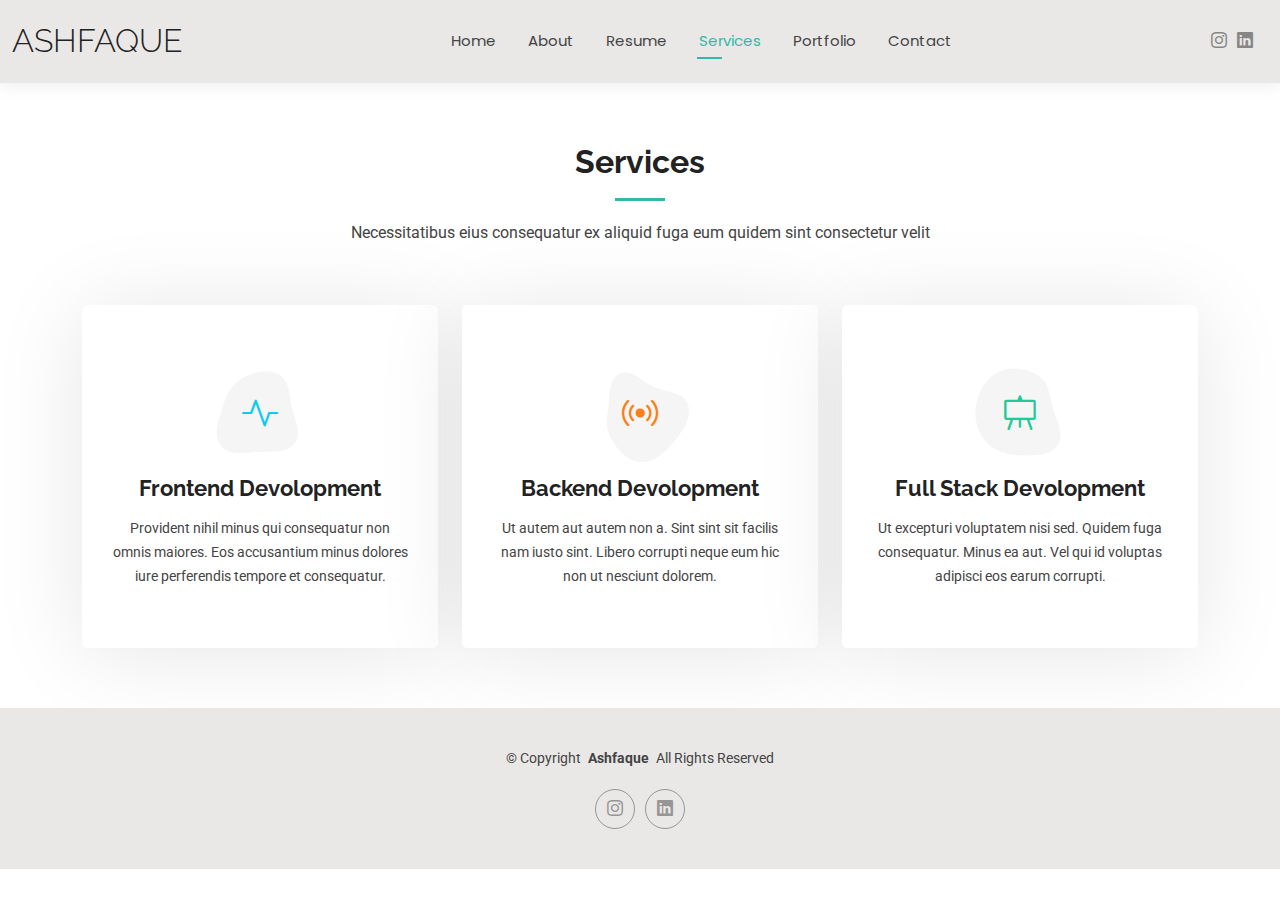
<file: services.html>
<!DOCTYPE html>
<html lang="en">

<head>
  <meta charset="utf-8">
  <meta content="width=device-width, initial-scale=1.0" name="viewport">
  <title>Ashfaque - Personal Portfolio</title>
  <meta name="description" content="">
  <meta name="keywords" content="">

  <!-- Favicons -->
  <link href="assets/img/favicon.png" rel="icon">
  <link href="assets/img/apple-touch-icon.png" rel="apple-touch-icon">

  <!-- Fonts -->
  <link href="https://fonts.googleapis.com" rel="preconnect">
  <link href="https://fonts.gstatic.com" rel="preconnect" crossorigin>
  <link href="https://fonts.googleapis.com/css2?family=Roboto:ital,wght@0,100;0,300;0,400;0,500;0,700;0,900;1,100;1,300;1,400;1,500;1,700;1,900&family=Poppins:ital,wght@0,100;0,200;0,300;0,400;0,500;0,600;0,700;0,800;0,900;1,100;1,200;1,300;1,400;1,500;1,600;1,700;1,800;1,900&family=Raleway:ital,wght@0,100;0,200;0,300;0,400;0,500;0,600;0,700;0,800;0,900;1,100;1,200;1,300;1,400;1,500;1,600;1,700;1,800;1,900&display=swap" rel="stylesheet">

  <!-- Vendor CSS Files -->
  <link href="assets/vendor/bootstrap/css/bootstrap.min.css" rel="stylesheet">
  <link href="assets/vendor/bootstrap-icons/bootstrap-icons.css" rel="stylesheet">
  <link href="assets/vendor/aos/aos.css" rel="stylesheet">
  <link href="assets/vendor/swiper/swiper-bundle.min.css" rel="stylesheet">
  <link href="assets/vendor/glightbox/css/glightbox.min.css" rel="stylesheet">

  <!-- Main CSS File -->
  <link href="assets/css/main.css" rel="stylesheet">

  <!-- =======================================================
  * Template Name: Kelly
  * Template URL: https://bootstrapmade.com/kelly-free-bootstrap-cv-resume-html-template/
  * Updated: Aug 07 2024 with Bootstrap v5.3.3
  * Author: BootstrapMade.com
  * License: https://bootstrapmade.com/license/
  ======================================================== -->
</head>

<body class="services-page">

  <header id="header" class="header d-flex align-items-center light-background sticky-top">
    <div class="container-fluid position-relative d-flex align-items-center justify-content-between">

      <a href="index.html" class="logo d-flex align-items-center me-auto me-xl-0">
        <!-- Uncomment the line below if you also wish to use an image logo -->
        <!-- <img src="assets/img/logo.png" alt=""> -->
        <h1 class="sitename">Ashfaque</h1>
      </a>

      <nav id="navmenu" class="navmenu">
        <ul>
          <li><a href="index.html">Home</a></li>
          <li><a href="about.html">About</a></li>
          <li><a href="resume.html">Resume</a></li>
          <li><a href="services.html" class="active">Services</a></li>
          <li><a href="portfolio.html">Portfolio</a></li>
          
          <li><a href="contact.html">Contact</a></li>
        </ul>
        <i class="mobile-nav-toggle d-xl-none bi bi-list"></i>
      </nav>
      <div class="header-social-links">
        <!-- <a href="#" class="twitter"><i class="bi bi-twitter-x"></i></a> -->
        <!-- <a href="#" class="facebook"><i class="bi bi-facebook"></i></a> -->
        <a href="https://www.instagram.com/ashcode_/" class="instagram"><i class="bi bi-instagram"></i></a>
        <a href="https://www.linkedin.com/in/ashfaquethuyyadi" class="linkedin"><i class="bi bi-linkedin"></i></a>
      </div>

    </div>
  </header>

  <main class="main">

    <!-- Services Section -->
    <section id="services" class="services section">

      <!-- Section Title -->
      <div class="container section-title" data-aos="fade-up">
        <h2>Services</h2>
        <p>Necessitatibus eius consequatur ex aliquid fuga eum quidem sint consectetur velit</p>
      </div><!-- End Section Title -->

      <div class="container">

        <div class="row gy-4">

          <div class="col-lg-4 col-md-6" data-aos="fade-up" data-aos-delay="100">
            <div class="service-item item-cyan position-relative">
              <div class="icon">
                <svg width="100" height="100" viewBox="0 0 600 600" xmlns="http://www.w3.org/2000/svg">
                  <path stroke="none" stroke-width="0" fill="#f5f5f5" d="M300,521.0016835830174C376.1290562159157,517.8887921683347,466.0731472004068,529.7835943286574,510.70327084640275,468.03025145048787C554.3714126377745,407.6079735673963,508.03601936045806,328.9844924480964,491.2728898941984,256.3432110539036C474.5976632858925,184.082847569629,479.9380746630129,96.60480741107993,416.23090153303,58.64404602377083C348.86323505073057,18.502131276798302,261.93793281208167,40.57373210992963,193.5410806939664,78.93577620505333C130.42746243093433,114.334589627462,98.30271207620316,179.96522072025542,76.75703585869454,249.04625023123273C51.97151888228291,328.5150500222984,13.704378332031375,421.85034740162234,66.52175969318436,486.19268352777647C119.04800174914682,550.1803526380478,217.28368757567262,524.383925680826,300,521.0016835830174"></path>
                </svg>
                <i class="bi bi-activity"></i>
              </div>
              <a href="#" class="stretched-link">
                <h3>Frontend Devolopment</h3>
              </a>
              <p>Provident nihil minus qui consequatur non omnis maiores. Eos accusantium minus dolores iure perferendis tempore et consequatur.</p>
            </div>
          </div><!-- End Service Item -->

          <div class="col-lg-4 col-md-6" data-aos="fade-up" data-aos-delay="200">
            <div class="service-item item-orange position-relative">
              <div class="icon">
                <svg width="100" height="100" viewBox="0 0 600 600" xmlns="http://www.w3.org/2000/svg">
                  <path stroke="none" stroke-width="0" fill="#f5f5f5" d="M300,582.0697525312426C382.5290701553225,586.8405444964366,449.9789794690241,525.3245884688669,502.5850820975895,461.55621195738473C556.606425686781,396.0723002908107,615.8543463187945,314.28637112970534,586.6730223649479,234.56875336149918C558.9533121215079,158.8439757836574,454.9685369536778,164.00468322053177,381.49747125262974,130.76875717737553C312.15926192815925,99.40240125094834,248.97055460311594,18.661163978235184,179.8680185752513,50.54337015887873C110.5421016452524,82.52863877960104,119.82277516462835,180.83849132639028,109.12597500060166,256.43424936330496C100.08760227029461,320.3096726198365,92.17705696193138,384.0621239912766,124.79988738764834,439.7174275375508C164.83382741302287,508.01625554203684,220.96474134820875,577.5009287672846,300,582.0697525312426"></path>
                </svg>
                <i class="bi bi-broadcast"></i>
              </div>
              <a href="#" class="stretched-link">
                <h3>Backend Devolopment</h3>
              </a>
              <p>Ut autem aut autem non a. Sint sint sit facilis nam iusto sint. Libero corrupti neque eum hic non ut nesciunt dolorem.</p>
            </div>
          </div><!-- End Service Item -->

          <div class="col-lg-4 col-md-6" data-aos="fade-up" data-aos-delay="300">
            <div class="service-item item-teal position-relative">
              <div class="icon">
                <svg width="100" height="100" viewBox="0 0 600 600" xmlns="http://www.w3.org/2000/svg">
                  <path stroke="none" stroke-width="0" fill="#f5f5f5" d="M300,541.5067337569781C382.14930387511276,545.0595476570109,479.8736841581634,548.3450877840088,526.4010558755058,480.5488172755941C571.5218469581645,414.80211281144784,517.5187510058486,332.0715597781072,496.52539010469104,255.14436215662573C477.37192572678356,184.95920475031193,473.57363656557914,105.61284051026155,413.0603344069578,65.22779650032875C343.27470386102294,18.654635553484475,251.2091493199835,5.337323636656869,175.0934190732945,40.62881213300186C97.87086631185822,76.43348514350839,51.98124368387456,156.15599469081315,36.44837278890362,239.84606092416172C21.716077023791087,319.22268207091537,43.775223500013084,401.1760424656574,96.891909868211,461.97329694683043C147.22146801428983,519.5804099606455,223.5754009179313,538.201503339737,300,541.5067337569781"></path>
                </svg>
                <i class="bi bi-easel"></i>
              </div>
              <a href="#" class="stretched-link">
                <h3>Full Stack Devolopment</h3>
              </a>
              <p>Ut excepturi voluptatem nisi sed. Quidem fuga consequatur. Minus ea aut. Vel qui id voluptas adipisci eos earum corrupti.</p>
            </div>
          </div><!-- End Service Item -->

        </div>

      </div>

    </section><!-- /Services Section -->

  </main>

  <footer id="footer" class="footer light-background">

    <div class="container">
      <div class="copyright text-center ">
        <p>© <span>Copyright</span> <strong class="px-1 sitename">Ashfaque</strong> <span>All Rights Reserved<br></span></p>
      </div>
      <div class="social-links d-flex justify-content-center">
        <!-- <a href=""><i class="bi bi-twitter-x"></i></a> -->
        <!-- <a href=""><i class="bi bi-facebook"></i></a> -->
        <a href="https://www.instagram.com/ashcode_/"><i class="bi bi-instagram"></i></a>
        <a href="https://www.linkedin.com/in/ashfaquethuyyadi"><i class="bi bi-linkedin"></i></a>
      </div>
      
    </div>

  </footer>

  <!-- Scroll Top -->
  <a href="#" id="scroll-top" class="scroll-top d-flex align-items-center justify-content-center"><i class="bi bi-arrow-up-short"></i></a>

  <!-- Preloader -->
  <div id="preloader"></div>

  <!-- Vendor JS Files -->
  <script src="assets/vendor/bootstrap/js/bootstrap.bundle.min.js"></script>
  <script src="assets/vendor/php-email-form/validate.js"></script>
  <script src="assets/vendor/aos/aos.js"></script>
  <script src="assets/vendor/waypoints/noframework.waypoints.js"></script>
  <script src="assets/vendor/purecounter/purecounter_vanilla.js"></script>
  <script src="assets/vendor/swiper/swiper-bundle.min.js"></script>
  <script src="assets/vendor/glightbox/js/glightbox.min.js"></script>
  <script src="assets/vendor/imagesloaded/imagesloaded.pkgd.min.js"></script>
  <script src="assets/vendor/isotope-layout/isotope.pkgd.min.js"></script>

  <!-- Main JS File -->
  <script src="assets/js/main.js"></script>

</body>

</html>
</file>
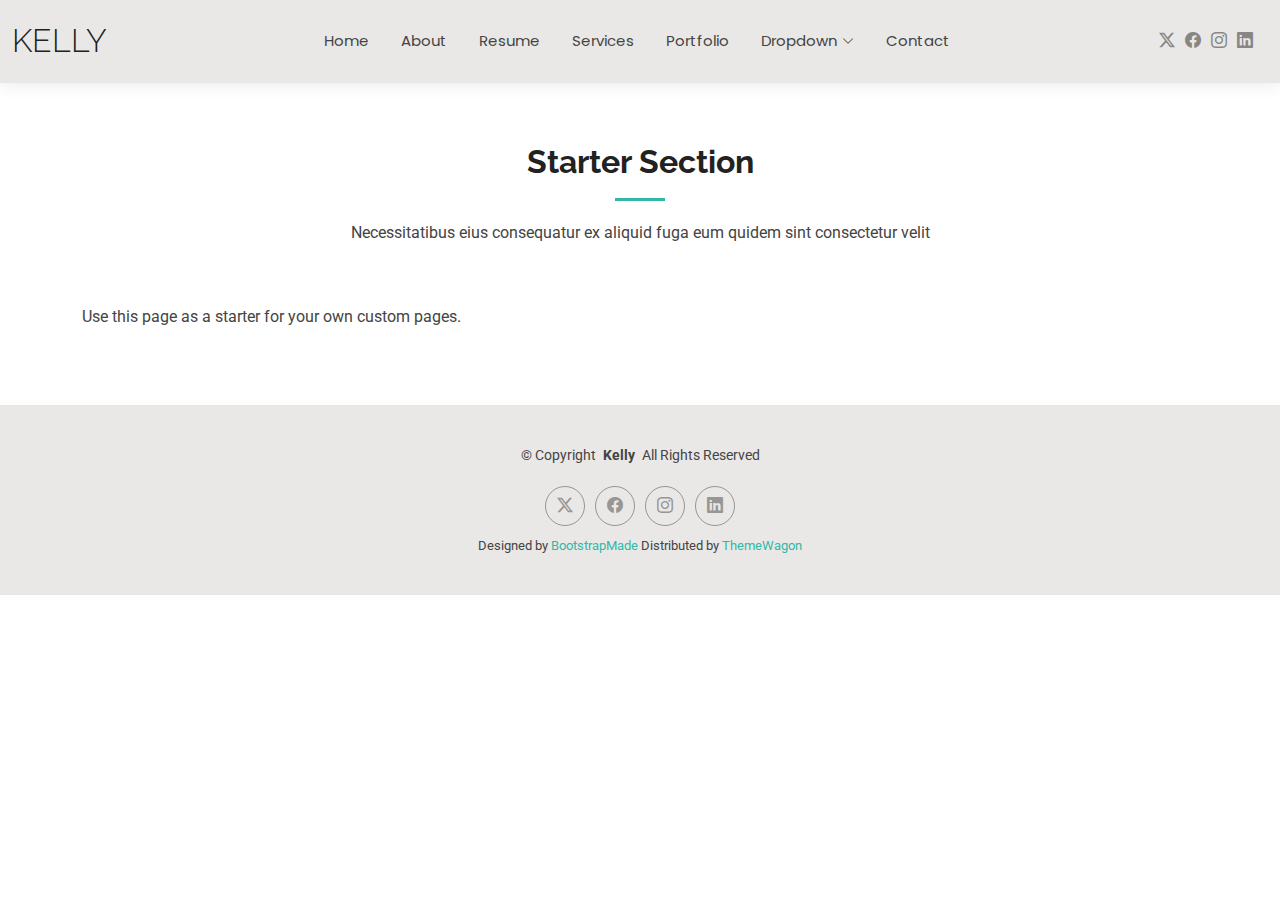
<file: starter-page.html>
<!DOCTYPE html>
<html lang="en">

<head>
  <meta charset="utf-8">
  <meta content="width=device-width, initial-scale=1.0" name="viewport">
  <title>Starter Page - Kelly Bootstrap Template</title>
  <meta name="description" content="">
  <meta name="keywords" content="">

  <!-- Favicons -->
  <link href="assets/img/favicon.png" rel="icon">
  <link href="assets/img/apple-touch-icon.png" rel="apple-touch-icon">

  <!-- Fonts -->
  <link href="https://fonts.googleapis.com" rel="preconnect">
  <link href="https://fonts.gstatic.com" rel="preconnect" crossorigin>
  <link href="https://fonts.googleapis.com/css2?family=Roboto:ital,wght@0,100;0,300;0,400;0,500;0,700;0,900;1,100;1,300;1,400;1,500;1,700;1,900&family=Poppins:ital,wght@0,100;0,200;0,300;0,400;0,500;0,600;0,700;0,800;0,900;1,100;1,200;1,300;1,400;1,500;1,600;1,700;1,800;1,900&family=Raleway:ital,wght@0,100;0,200;0,300;0,400;0,500;0,600;0,700;0,800;0,900;1,100;1,200;1,300;1,400;1,500;1,600;1,700;1,800;1,900&display=swap" rel="stylesheet">

  <!-- Vendor CSS Files -->
  <link href="assets/vendor/bootstrap/css/bootstrap.min.css" rel="stylesheet">
  <link href="assets/vendor/bootstrap-icons/bootstrap-icons.css" rel="stylesheet">
  <link href="assets/vendor/aos/aos.css" rel="stylesheet">
  <link href="assets/vendor/swiper/swiper-bundle.min.css" rel="stylesheet">
  <link href="assets/vendor/glightbox/css/glightbox.min.css" rel="stylesheet">

  <!-- Main CSS File -->
  <link href="assets/css/main.css" rel="stylesheet">

  <!-- =======================================================
  * Template Name: Kelly
  * Template URL: https://bootstrapmade.com/kelly-free-bootstrap-cv-resume-html-template/
  * Updated: Aug 07 2024 with Bootstrap v5.3.3
  * Author: BootstrapMade.com
  * License: https://bootstrapmade.com/license/
  ======================================================== -->
</head>

<body class="starter-page-page">

  <header id="header" class="header d-flex align-items-center light-background sticky-top">
    <div class="container-fluid position-relative d-flex align-items-center justify-content-between">

      <a href="index.html" class="logo d-flex align-items-center me-auto me-xl-0">
        <!-- Uncomment the line below if you also wish to use an image logo -->
        <!-- <img src="assets/img/logo.png" alt=""> -->
        <h1 class="sitename">Kelly</h1>
      </a>

      <nav id="navmenu" class="navmenu">
        <ul>
          <li><a href="index.html">Home</a></li>
          <li><a href="about.html">About</a></li>
          <li><a href="resume.html">Resume</a></li>
          <li><a href="services.html">Services</a></li>
          <li><a href="portfolio.html">Portfolio</a></li>
          <li class="dropdown"><a href="#"><span>Dropdown</span> <i class="bi bi-chevron-down toggle-dropdown"></i></a>
            <ul>
              <li><a href="#">Dropdown 1</a></li>
              <li class="dropdown"><a href="#"><span>Deep Dropdown</span> <i class="bi bi-chevron-down toggle-dropdown"></i></a>
                <ul>
                  <li><a href="#">Deep Dropdown 1</a></li>
                  <li><a href="#">Deep Dropdown 2</a></li>
                  <li><a href="#">Deep Dropdown 3</a></li>
                  <li><a href="#">Deep Dropdown 4</a></li>
                  <li><a href="#">Deep Dropdown 5</a></li>
                </ul>
              </li>
              <li><a href="#">Dropdown 2</a></li>
              <li><a href="#">Dropdown 3</a></li>
              <li><a href="#">Dropdown 4</a></li>
            </ul>
          </li>
          <li><a href="contact.html">Contact</a></li>
        </ul>
        <i class="mobile-nav-toggle d-xl-none bi bi-list"></i>
      </nav>

      <div class="header-social-links">
        <a href="#" class="twitter"><i class="bi bi-twitter-x"></i></a>
        <a href="#" class="facebook"><i class="bi bi-facebook"></i></a>
        <a href="#" class="instagram"><i class="bi bi-instagram"></i></a>
        <a href="#" class="linkedin"><i class="bi bi-linkedin"></i></a>
      </div>

    </div>
  </header>

  <main class="main">

    <!-- Starter Section Section -->
    <section id="starter-section" class="starter-section section">

      <!-- Section Title -->
      <div class="container section-title" data-aos="fade-up">
        <h2>Starter Section</h2>
        <p>Necessitatibus eius consequatur ex aliquid fuga eum quidem sint consectetur velit</p>
      </div><!-- End Section Title -->

      <div class="container" data-aos="fade-up">
        <p>Use this page as a starter for your own custom pages.</p>
      </div>

    </section><!-- /Starter Section Section -->

  </main>

  <footer id="footer" class="footer light-background">

    <div class="container">
      <div class="copyright text-center ">
        <p>© <span>Copyright</span> <strong class="px-1 sitename">Kelly</strong> <span>All Rights Reserved<br></span></p>
      </div>
      <div class="social-links d-flex justify-content-center">
        <a href=""><i class="bi bi-twitter-x"></i></a>
        <a href=""><i class="bi bi-facebook"></i></a>
        <a href=""><i class="bi bi-instagram"></i></a>
        <a href=""><i class="bi bi-linkedin"></i></a>
      </div>
      <div class="credits">
        <!-- All the links in the footer should remain intact. -->
        <!-- You can delete the links only if you've purchased the pro version. -->
        <!-- Licensing information: https://bootstrapmade.com/license/ -->
        <!-- Purchase the pro version with working PHP/AJAX contact form: [buy-url] -->
        Designed by <a href="https://bootstrapmade.com/">BootstrapMade</a> Distributed by <a href=“https://themewagon.com>ThemeWagon
      </div>
    </div>

  </footer>

  <!-- Scroll Top -->
  <a href="#" id="scroll-top" class="scroll-top d-flex align-items-center justify-content-center"><i class="bi bi-arrow-up-short"></i></a>

  <!-- Preloader -->
  <div id="preloader"></div>

  <!-- Vendor JS Files -->
  <script src="assets/vendor/bootstrap/js/bootstrap.bundle.min.js"></script>
  <script src="assets/vendor/php-email-form/validate.js"></script>
  <script src="assets/vendor/aos/aos.js"></script>
  <script src="assets/vendor/waypoints/noframework.waypoints.js"></script>
  <script src="assets/vendor/purecounter/purecounter_vanilla.js"></script>
  <script src="assets/vendor/swiper/swiper-bundle.min.js"></script>
  <script src="assets/vendor/glightbox/js/glightbox.min.js"></script>
  <script src="assets/vendor/imagesloaded/imagesloaded.pkgd.min.js"></script>
  <script src="assets/vendor/isotope-layout/isotope.pkgd.min.js"></script>

  <!-- Main JS File -->
  <script src="assets/js/main.js"></script>

</body>

</html>
</file>
<file: assets/css/main.css>
/**
* Template Name: Kelly
* Template URL: https://bootstrapmade.com/kelly-free-bootstrap-cv-resume-html-template/
* Updated: Aug 07 2024 with Bootstrap v5.3.3
* Author: BootstrapMade.com
* License: https://bootstrapmade.com/license/
*/

/*--------------------------------------------------------------
# Font & Color Variables
# Help: https://bootstrapmade.com/color-system/
--------------------------------------------------------------*/
/* Fonts */
:root {
  --default-font: "Roboto",  system-ui, -apple-system, "Segoe UI", Roboto, "Helvetica Neue", Arial, "Noto Sans", "Liberation Sans", sans-serif, "Apple Color Emoji", "Segoe UI Emoji", "Segoe UI Symbol", "Noto Color Emoji";
  --heading-font: "Raleway",  sans-serif;
  --nav-font: "Poppins",  sans-serif;
}

/* Global Colors - The following color variables are used throughout the website. Updating them here will change the color scheme of the entire website */
:root { 
  --background-color: #ffffff; /* Background color for the entire website, including individual sections */
  --default-color: #444444; /* Default color used for the majority of the text content across the entire website */
  --heading-color: #222222; /* Color for headings, subheadings and title throughout the website */
  --accent-color: #34b7a7; /* Accent color that represents your brand on the website. It's used for buttons, links, and other elements that need to stand out */
  --surface-color: #ffffff; /* The surface color is used as a background of boxed elements within sections, such as cards, icon boxes, or other elements that require a visual separation from the global background. */
  --contrast-color: #ffffff; /* Contrast color for text, ensuring readability against backgrounds of accent, heading, or default colors. */
}

/* Nav Menu Colors - The following color variables are used specifically for the navigation menu. They are separate from the global colors to allow for more customization options */
:root {
  --nav-color: #444444;  /* The default color of the main navmenu links */
  --nav-hover-color: #34b7a7; /* Applied to main navmenu links when they are hovered over or active */
  --nav-mobile-background-color: #ffffff; /* Used as the background color for mobile navigation menu */
  --nav-dropdown-background-color: #ffffff; /* Used as the background color for dropdown items that appear when hovering over primary navigation items */
  --nav-dropdown-color: #444444; /* Used for navigation links of the dropdown items in the navigation menu. */
  --nav-dropdown-hover-color: #34b7a7; /* Similar to --nav-hover-color, this color is applied to dropdown navigation links when they are hovered over. */
}

/* Color Presets - These classes override global colors when applied to any section or element, providing reuse of the sam color scheme. */

.light-background {
  --background-color: #e9e8e6;
  --surface-color: #ffffff;
}

.dark-background {
  --background-color: #060606;
  --default-color: #ffffff;
  --heading-color: #ffffff;
  --surface-color: #252525;
  --contrast-color: #ffffff;
}

/* Smooth scroll */
:root {
  scroll-behavior: smooth;
}

/*--------------------------------------------------------------
# General Styling & Shared Classes
--------------------------------------------------------------*/
body {
  color: var(--default-color);
  background-color: var(--background-color);
  font-family: var(--default-font);
}

a {
  color: var(--accent-color);
  text-decoration: none;
  transition: 0.3s;
}

a:hover {
  color: color-mix(in srgb, var(--accent-color), transparent 25%);
  text-decoration: none;
}

h1,
h2,
h3,
h4,
h5,
h6 {
  color: var(--heading-color);
  font-family: var(--heading-font);
}

/* PHP Email Form Messages
------------------------------*/
.php-email-form .error-message {
  display: none;
  background: #df1529;
  color: #ffffff;
  text-align: left;
  padding: 15px;
  margin-bottom: 24px;
  font-weight: 600;
}

.php-email-form .sent-message {
  display: none;
  color: #ffffff;
  background: #059652;
  text-align: center;
  padding: 15px;
  margin-bottom: 24px;
  font-weight: 600;
}

.php-email-form .loading {
  display: none;
  background: var(--surface-color);
  text-align: center;
  padding: 15px;
  margin-bottom: 24px;
}

.php-email-form .loading:before {
  content: "";
  display: inline-block;
  border-radius: 50%;
  width: 24px;
  height: 24px;
  margin: 0 10px -6px 0;
  border: 3px solid var(--accent-color);
  border-top-color: var(--surface-color);
  animation: php-email-form-loading 1s linear infinite;
}

@keyframes php-email-form-loading {
  0% {
    transform: rotate(0deg);
  }

  100% {
    transform: rotate(360deg);
  }
}

/*--------------------------------------------------------------
# Global Header
--------------------------------------------------------------*/
.header {
  color: var(--default-color);
  background-color: var(--background-color);
  padding: 15px 0;
  transition: all 0.5s;
  z-index: 997;
  box-shadow: 0px 0 18px rgba(0, 0, 0, 0.1);
}

.header .logo {
  line-height: 1;
}

.header .logo img {
  max-height: 36px;
  margin-right: 8px;
}

.header .logo h1 {
  font-size: 32px;
  margin: 0;
  font-weight: 300;
  text-transform: uppercase;
  color: var(--heading-color);
}

.header .header-social-links {
  padding-right: 15px;
}

.header .header-social-links a {
  color: color-mix(in srgb, var(--default-color), transparent 40%);
  padding-left: 6px;
  display: inline-block;
  transition: 0.3s;
  font-size: 16px;
}

.header .header-social-links a:hover {
  color: var(--accent-color);
}

.header .header-social-links a i {
  line-height: 0px;
}

@media (max-width: 1200px) {
  .header .logo {
    order: 1;
  }

  .header .header-social-links {
    order: 2;
  }

  .header .navmenu {
    order: 3;
  }
}

/*--------------------------------------------------------------
# Navigation Menu
--------------------------------------------------------------*/
/* Desktop Navigation */
@media (min-width: 1200px) {
  .navmenu {
    padding: 0;
  }

  .navmenu ul {
    margin: 0;
    padding: 0;
    display: flex;
    list-style: none;
    align-items: center;
  }

  .navmenu li {
    position: relative;
  }

  .navmenu>ul>li {
    white-space: nowrap;
    padding: 15px 14px;
  }

  .navmenu>ul>li:last-child {
    padding-right: 0;
  }

  .navmenu a,
  .navmenu a:focus {
    color: var(--nav-color);
    font-size: 15px;
    padding: 0 2px;
    font-family: var(--nav-font);
    font-weight: 400;
    display: flex;
    align-items: center;
    justify-content: space-between;
    white-space: nowrap;
    transition: 0.3s;
    position: relative;
  }

  .navmenu a i,
  .navmenu a:focus i {
    font-size: 12px;
    line-height: 0;
    margin-left: 5px;
    transition: 0.3s;
  }

  .navmenu>ul>li>a:before {
    content: "";
    position: absolute;
    height: 2px;
    bottom: -6px;
    left: 0;
    background-color: var(--nav-hover-color);
    visibility: hidden;
    width: 0px;
    transition: all 0.3s ease-in-out 0s;
  }

  .navmenu a:hover:before,
  .navmenu li:hover>a:before,
  .navmenu .active:before {
    visibility: visible;
    width: 25px;
  }

  .navmenu li:hover>a,
  .navmenu .active,
  .navmenu .active:focus {
    color: var(--nav-hover-color);
  }

  .navmenu .dropdown ul {
    margin: 0;
    padding: 10px 0;
    background: var(--nav-dropdown-background-color);
    display: block;
    position: absolute;
    visibility: hidden;
    left: 14px;
    top: 130%;
    opacity: 0;
    transition: 0.3s;
    border-radius: 4px;
    z-index: 99;
    box-shadow: 0px 0px 30px rgba(0, 0, 0, 0.1);
  }

  .navmenu .dropdown ul li {
    min-width: 200px;
  }

  .navmenu .dropdown ul a {
    padding: 10px 20px;
    font-size: 15px;
    text-transform: none;
    color: var(--nav-dropdown-color);
  }

  .navmenu .dropdown ul a i {
    font-size: 12px;
  }

  .navmenu .dropdown ul a:hover,
  .navmenu .dropdown ul .active:hover,
  .navmenu .dropdown ul li:hover>a {
    color: var(--nav-dropdown-hover-color);
  }

  .navmenu .dropdown:hover>ul {
    opacity: 1;
    top: 100%;
    visibility: visible;
  }

  .navmenu .dropdown .dropdown ul {
    top: 0;
    left: -90%;
    visibility: hidden;
  }

  .navmenu .dropdown .dropdown:hover>ul {
    opacity: 1;
    top: 0;
    left: -100%;
    visibility: visible;
  }
}

/* Mobile Navigation */
@media (max-width: 1199px) {
  .mobile-nav-toggle {
    color: var(--nav-color);
    font-size: 28px;
    line-height: 0;
    margin-right: 10px;
    cursor: pointer;
    transition: color 0.3s;
  }

  .navmenu {
    padding: 0;
    z-index: 9997;
  }

  .navmenu ul {
    display: none;
    list-style: none;
    position: absolute;
    inset: 60px 20px 20px 20px;
    padding: 10px 0;
    margin: 0;
    border-radius: 6px;
    background-color: var(--nav-mobile-background-color);
    border: 1px solid color-mix(in srgb, var(--default-color), transparent 90%);
    box-shadow: none;
    overflow-y: auto;
    transition: 0.3s;
    z-index: 9998;
  }

  .navmenu a,
  .navmenu a:focus {
    color: var(--nav-dropdown-color);
    padding: 10px 20px;
    font-family: var(--nav-font);
    font-size: 17px;
    font-weight: 500;
    display: flex;
    align-items: center;
    justify-content: space-between;
    white-space: nowrap;
    transition: 0.3s;
  }

  .navmenu a i,
  .navmenu a:focus i {
    font-size: 12px;
    line-height: 0;
    margin-left: 5px;
    width: 30px;
    height: 30px;
    display: flex;
    align-items: center;
    justify-content: center;
    border-radius: 50%;
    transition: 0.3s;
    background-color: color-mix(in srgb, var(--accent-color), transparent 90%);
  }

  .navmenu a i:hover,
  .navmenu a:focus i:hover {
    background-color: var(--accent-color);
    color: var(--contrast-color);
  }

  .navmenu a:hover,
  .navmenu .active,
  .navmenu .active:focus {
    color: var(--nav-dropdown-hover-color);
  }

  .navmenu .active i,
  .navmenu .active:focus i {
    background-color: var(--accent-color);
    color: var(--contrast-color);
    transform: rotate(180deg);
  }

  .navmenu .dropdown ul {
    position: static;
    display: none;
    z-index: 99;
    padding: 10px 0;
    margin: 10px 20px;
    background-color: var(--nav-dropdown-background-color);
    transition: all 0.5s ease-in-out;
  }

  .navmenu .dropdown ul ul {
    background-color: rgba(33, 37, 41, 0.1);
  }

  .navmenu .dropdown>.dropdown-active {
    display: block;
    background-color: rgba(33, 37, 41, 0.03);
  }

  .mobile-nav-active {
    overflow: hidden;
  }

  .mobile-nav-active .mobile-nav-toggle {
    color: #fff;
    position: absolute;
    font-size: 32px;
    top: 15px;
    right: 15px;
    margin-right: 0;
    z-index: 9999;
  }

  .mobile-nav-active .navmenu {
    position: fixed;
    overflow: hidden;
    inset: 0;
    background: rgba(33, 37, 41, 0.8);
    transition: 0.3s;
  }

  .mobile-nav-active .navmenu>ul {
    display: block;
  }
}

/*--------------------------------------------------------------
# Global Footer
--------------------------------------------------------------*/
.footer {
  color: var(--default-color);
  background-color: var(--background-color);
  font-size: 14px;
  padding: 40px 0;
  position: relative;
}

.footer .copyright p {
  margin-bottom: 0;
}

.footer .social-links {
  margin-top: 20px;
}

.footer .social-links a {
  display: flex;
  align-items: center;
  justify-content: center;
  width: 40px;
  height: 40px;
  border-radius: 50%;
  border: 1px solid color-mix(in srgb, var(--default-color), transparent 50%);
  font-size: 16px;
  color: color-mix(in srgb, var(--default-color), transparent 50%);
  margin: 0 5px;
  transition: 0.3s;
}

.footer .social-links a:hover {
  color: var(--accent-color);
  border-color: var(--accent-color);
}

.footer .credits {
  margin-top: 10px;
  font-size: 13px;
  text-align: center;
}

/*--------------------------------------------------------------
# Preloader
--------------------------------------------------------------*/
#preloader {
  position: fixed;
  inset: 0;
  z-index: 9999;
  overflow: hidden;
  background-color: var(--background-color);
  transition: all 0.6s ease-out;
  width: 100%;
  height: 100vh;
}

#preloader:before,
#preloader:after {
  content: "";
  position: absolute;
  border: 4px solid var(--accent-color);
  border-radius: 50%;
  animation: animate-preloader 2s cubic-bezier(0, 0.2, 0.8, 1) infinite;
}

#preloader:after {
  animation-delay: -0.5s;
}

@keyframes animate-preloader {
  0% {
    width: 10px;
    height: 10px;
    top: calc(50% - 5px);
    left: calc(50% - 5px);
    opacity: 1;
  }

  100% {
    width: 72px;
    height: 72px;
    top: calc(50% - 36px);
    left: calc(50% - 36px);
    opacity: 0;
  }
}

/*--------------------------------------------------------------
# Scroll Top Button
--------------------------------------------------------------*/
.scroll-top {
  position: fixed;
  visibility: hidden;
  opacity: 0;
  right: 15px;
  bottom: -15px;
  z-index: 99999;
  background-color: var(--accent-color);
  width: 44px;
  height: 44px;
  border-radius: 50px;
  transition: all 0.4s;
}

.scroll-top i {
  font-size: 24px;
  color: var(--contrast-color);
  line-height: 0;
}

.scroll-top:hover {
  background-color: color-mix(in srgb, var(--accent-color), transparent 20%);
  color: var(--contrast-color);
}

.scroll-top.active {
  visibility: visible;
  opacity: 1;
  bottom: 15px;
}

/*--------------------------------------------------------------
# Disable aos animation delay on mobile devices
--------------------------------------------------------------*/
@media screen and (max-width: 768px) {
  [data-aos-delay] {
    transition-delay: 0 !important;
  }
}

/*--------------------------------------------------------------
# Global Page Titles & Breadcrumbs
--------------------------------------------------------------*/
.page-title {
  color: var(--default-color);
  background-color: var(--background-color);
  padding: 25px 0;
  position: relative;
  border-bottom: 1px solid color-mix(in srgb, var(--default-color), transparent 85%);
}

.page-title h1 {
  font-size: 24px;
  font-weight: 400;
}

.page-title .breadcrumbs ol {
  display: flex;
  flex-wrap: wrap;
  list-style: none;
  padding: 0;
  margin: 0;
  font-size: 14px;
  font-weight: 400;
}

.page-title .breadcrumbs ol li+li {
  padding-left: 10px;
}

.page-title .breadcrumbs ol li+li::before {
  content: "/";
  display: inline-block;
  padding-right: 10px;
  color: color-mix(in srgb, var(--default-color), transparent 70%);
}

/*--------------------------------------------------------------
# Global Sections
--------------------------------------------------------------*/
section,
.section {
  color: var(--default-color);
  background-color: var(--background-color);
  padding: 60px 0;
  scroll-margin-top: 100px;
  overflow: clip;
}

@media (max-width: 1199px) {

  section,
  .section {
    scroll-margin-top: 66px;
  }
}

/*--------------------------------------------------------------
# Global Section Titles
--------------------------------------------------------------*/
.section-title {
  text-align: center;
  padding-bottom: 60px;
  position: relative;
}

.section-title h2 {
  font-size: 32px;
  font-weight: 700;
  margin-bottom: 20px;
  padding-bottom: 20px;
  position: relative;
}

.section-title h2:after {
  content: "";
  position: absolute;
  display: block;
  width: 50px;
  height: 3px;
  background: var(--accent-color);
  left: 0;
  right: 0;
  bottom: 0;
  margin: auto;
}

.section-title p {
  margin-bottom: 0;
}

/*--------------------------------------------------------------
# Hero Section
--------------------------------------------------------------*/
.hero {
  width: 100%;
  min-height: calc(100vh - 82px);
  position: relative;
  padding: 80px 0;
  display: flex;
  align-items: center;
  justify-content: center;
}

@media (max-width: 1200px) {
  .hero {
    min-height: calc(100vh - 68px);
  }
}

.hero img {
  position: absolute;
  inset: 0;
  display: block;
  width: 100%;
  height: 100%;
  object-fit: cover;
  z-index: 1;
}

.hero .container {
  position: relative;
  z-index: 3;
}

.hero h2 {
  margin: 0;
  font-size: 48px;
  font-weight: 700;
}

.hero p {
  margin: 10px 0 0 0;
  font-size: 24px;
  color: var(--heading-color);
}

.hero .btn-get-started {
  color: var(--contrast-color);
  background: var(--accent-color);
  font-family: var(--heading-font);
  text-transform: uppercase;
  font-weight: 600;
  font-size: 12px;
  letter-spacing: 1px;
  display: inline-block;
  padding: 12px 40px;
  border-radius: 50px;
  transition: 0.5s;
  margin-top: 30px;
}

.hero .btn-get-started:hover {
  background: color-mix(in srgb, var(--accent-color) 90%, white 20%);
}

@media (max-width: 768px) {
  .hero h2 {
    font-size: 32px;
  }

  .hero p {
    font-size: 18px;
  }
}

/*--------------------------------------------------------------
# About Section
--------------------------------------------------------------*/
.about .content h2 {
  font-weight: 700;
  font-size: 24px;
}

.about .content ul {
  list-style: none;
  padding: 0;
}

.about .content ul li {
  margin-bottom: 20px;
  display: flex;
  align-items: center;
}

.about .content ul strong {
  margin-right: 10px;
}

.about .content ul i {
  font-size: 16px;
  margin-right: 5px;
  color: var(--accent-color);
  line-height: 0;
}

/*--------------------------------------------------------------
# Skills Section
--------------------------------------------------------------*/
.skills .progress {
  height: 60px;
  display: block;
  background: none;
  border-radius: 0;
}

.skills .progress .skill {
  color: var(--heading-color);
  padding: 0;
  margin: 0 0 6px 0;
  text-transform: uppercase;
  display: block;
  font-weight: 600;
  font-family: var(--heading-font);
}

.skills .progress .skill .val {
  float: right;
  font-style: normal;
}

.skills .progress-bar-wrap {
  background: color-mix(in srgb, var(--default-color), transparent 90%);
  height: 10px;
}

.skills .progress-bar {
  width: 1px;
  height: 10px;
  transition: 0.9s;
  background-color: var(--accent-color);
}

/*--------------------------------------------------------------
# Stats Section
--------------------------------------------------------------*/
.stats .stats-item {
  padding: 30px;
  width: 100%;
}

.stats .stats-item span {
  color: var(--heading-color);
  font-size: 48px;
  display: block;
  font-weight: 700;
  margin-bottom: 20px;
  padding-bottom: 20px;
  position: relative;
}

.stats .stats-item span:after {
  content: "";
  position: absolute;
  display: block;
  width: 25px;
  height: 3px;
  background: var(--accent-color);
  left: 0;
  right: 0;
  bottom: 0;
  margin: auto;
}

.stats .stats-item p {
  color: color-mix(in srgb, var(--default-color), transparent 40%);
  padding: 0;
  margin: 0;
  font-family: var(--heading-font);
  font-weight: 500;
}

/*--------------------------------------------------------------
# Testimonials Section
--------------------------------------------------------------*/
.testimonials .section-header {
  margin-bottom: 40px;
}

.testimonials .testimonials-carousel,
.testimonials .testimonials-slider {
  overflow: hidden;
}

.testimonials .testimonial-item {
  text-align: center;
}

.testimonials .testimonial-item .testimonial-img {
  width: 120px;
  border-radius: 50%;
  border: 4px solid var(--background-color);
  margin: 0 auto;
}

.testimonials .testimonial-item h3 {
  font-size: 20px;
  font-weight: bold;
  margin: 10px 0 5px 0;
}

.testimonials .testimonial-item h4 {
  font-size: 14px;
  color: color-mix(in srgb, var(--default-color), transparent 40%);
  margin: 0 0 15px 0;
}

.testimonials .testimonial-item .stars {
  margin-bottom: 15px;
}

.testimonials .testimonial-item .stars i {
  color: #ffc107;
  margin: 0 1px;
}

.testimonials .testimonial-item .quote-icon-left,
.testimonials .testimonial-item .quote-icon-right {
  color: color-mix(in srgb, var(--accent-color), transparent 50%);
  font-size: 26px;
  line-height: 0;
}

.testimonials .testimonial-item .quote-icon-left {
  display: inline-block;
  left: -5px;
  position: relative;
}

.testimonials .testimonial-item .quote-icon-right {
  display: inline-block;
  right: -5px;
  position: relative;
  top: 10px;
  transform: scale(-1, -1);
}

.testimonials .testimonial-item p {
  font-style: italic;
  margin: 0 auto 15px auto;
}

.testimonials .swiper-wrapper {
  height: auto;
}

.testimonials .swiper-pagination {
  margin-top: 20px;
  position: relative;
}

.testimonials .swiper-pagination .swiper-pagination-bullet {
  width: 12px;
  height: 12px;
  opacity: 1;
  background-color: color-mix(in srgb, var(--default-color), transparent 85%);
}

.testimonials .swiper-pagination .swiper-pagination-bullet-active {
  background-color: var(--accent-color);
}

@media (min-width: 992px) {
  .testimonials .testimonial-item p {
    width: 80%;
  }
}

/*--------------------------------------------------------------
# Resume Section
--------------------------------------------------------------*/
.resume .resume-title {
  color: var(--heading-color);
  font-size: 26px;
  font-weight: 700;
  margin-top: 20px;
  margin-bottom: 20px;
}

.resume .resume-item {
  padding: 0 0 20px 20px;
  margin-top: -2px;
  border-left: 2px solid var(--accent-color);
  position: relative;
}

.resume .resume-item h4 {
  line-height: 18px;
  font-size: 18px;
  font-weight: 600;
  text-transform: uppercase;
  color: color-mix(in srgb, var(--default-color), transparent 20%);
  margin-bottom: 10px;
}

.resume .resume-item h5 {
  font-size: 16px;
  padding: 5px 15px;
  display: inline-block;
  font-weight: 600;
  margin-bottom: 10px;
}

.resume .resume-item ul {
  padding-left: 20px;
}

.resume .resume-item ul li {
  padding-bottom: 10px;
}

.resume .resume-item:last-child {
  padding-bottom: 0;
}

.resume .resume-item::before {
  content: "";
  position: absolute;
  width: 16px;
  height: 16px;
  border-radius: 50px;
  left: -9px;
  top: 0;
  background: var(--background-color);
  border: 2px solid var(--accent-color);
}

/*--------------------------------------------------------------
# Services Section
--------------------------------------------------------------*/
.services .service-item {
  background-color: var(--surface-color);
  box-shadow: 0px 5px 90px 0px rgba(0, 0, 0, 0.1);
  height: 100%;
  padding: 60px 30px;
  text-align: center;
  transition: 0.3s;
  border-radius: 5px;
}

.services .service-item .icon {
  margin: 0 auto;
  width: 100px;
  height: 100px;
  display: flex;
  align-items: center;
  justify-content: center;
  transition: ease-in-out 0.3s;
  position: relative;
}

.services .service-item .icon i {
  font-size: 36px;
  transition: 0.5s;
  position: relative;
}

.services .service-item .icon svg {
  position: absolute;
  top: 0;
  left: 0;
}

.services .service-item .icon svg path {
  transition: 0.5s;
  fill: color-mix(in srgb, var(--default-color), transparent 95%);
}

.services .service-item h3 {
  font-weight: 700;
  margin: 10px 0 15px 0;
  font-size: 22px;
}

.services .service-item p {
  line-height: 24px;
  font-size: 14px;
  margin-bottom: 0;
}

.services .service-item:hover {
  box-shadow: 0px 5px 35px 0px rgba(0, 0, 0, 0.1);
}

.services .service-item.item-cyan i {
  color: #0dcaf0;
}

.services .service-item.item-cyan:hover .icon i {
  color: #fff;
}

.services .service-item.item-cyan:hover .icon path {
  fill: #0dcaf0;
}

.services .service-item.item-orange i {
  color: #fd7e14;
}

.services .service-item.item-orange:hover .icon i {
  color: #fff;
}

.services .service-item.item-orange:hover .icon path {
  fill: #fd7e14;
}

.services .service-item.item-teal i {
  color: #20c997;
}

.services .service-item.item-teal:hover .icon i {
  color: #fff;
}

.services .service-item.item-teal:hover .icon path {
  fill: #20c997;
}

.services .service-item.item-red i {
  color: #df1529;
}

.services .service-item.item-red:hover .icon i {
  color: #fff;
}

.services .service-item.item-red:hover .icon path {
  fill: #df1529;
}

.services .service-item.item-indigo i {
  color: #6610f2;
}

.services .service-item.item-indigo:hover .icon i {
  color: #fff;
}

.services .service-item.item-indigo:hover .icon path {
  fill: #6610f2;
}

.services .service-item.item-pink i {
  color: #f3268c;
}

.services .service-item.item-pink:hover .icon i {
  color: #fff;
}

.services .service-item.item-pink:hover .icon path {
  fill: #f3268c;
}

/*--------------------------------------------------------------
# Portfolio Section
--------------------------------------------------------------*/
.portfolio .portfolio-filters {
  padding: 0;
  margin: 0 auto 20px auto;
  list-style: none;
  text-align: center;
}

.portfolio .portfolio-filters li {
  cursor: pointer;
  display: inline-block;
  padding: 8px 20px 10px 20px;
  margin: 0;
  font-size: 15px;
  font-weight: 500;
  line-height: 1;
  margin-bottom: 5px;
  border-radius: 50px;
  transition: all 0.3s ease-in-out;
  font-family: var(--heading-font);
}

.portfolio .portfolio-filters li:hover,
.portfolio .portfolio-filters li.filter-active {
  color: var(--contrast-color);
  background-color: var(--accent-color);
}

.portfolio .portfolio-filters li:first-child {
  margin-left: 0;
}

.portfolio .portfolio-filters li:last-child {
  margin-right: 0;
}

@media (max-width: 575px) {
  .portfolio .portfolio-filters li {
    font-size: 14px;
    margin: 0 0 10px 0;
  }
}

.portfolio .portfolio-item {
  position: relative;
  overflow: hidden;
}

.portfolio .portfolio-item .portfolio-info {
  opacity: 0;
  position: absolute;
  left: 12px;
  right: 12px;
  bottom: -100%;
  z-index: 3;
  transition: all ease-in-out 0.5s;
  background: color-mix(in srgb, var(--surface-color), transparent 10%);
  padding: 15px;
}

.portfolio .portfolio-item .portfolio-info h4 {
  font-size: 18px;
  font-weight: 600;
  padding-right: 50px;
}

.portfolio .portfolio-item .portfolio-info p {
  color: color-mix(in srgb, var(--default-color), transparent 30%);
  font-size: 14px;
  margin-bottom: 0;
  padding-right: 50px;
}

.portfolio .portfolio-item .portfolio-info .preview-link,
.portfolio .portfolio-item .portfolio-info .details-link {
  position: absolute;
  right: 50px;
  font-size: 24px;
  top: calc(50% - 14px);
  color: color-mix(in srgb, var(--default-color), transparent 30%);
  transition: 0.3s;
  line-height: 0;
}

.portfolio .portfolio-item .portfolio-info .preview-link:hover,
.portfolio .portfolio-item .portfolio-info .details-link:hover {
  color: var(--accent-color);
}

.portfolio .portfolio-item .portfolio-info .details-link {
  right: 14px;
  font-size: 28px;
}

.portfolio .portfolio-item:hover .portfolio-info {
  opacity: 1;
  bottom: 0;
}

/*--------------------------------------------------------------
# Portfolio Details Section
--------------------------------------------------------------*/
.portfolio-details .portfolio-details-slider img {
  width: 100%;
}

.portfolio-details .portfolio-details-slider .swiper-pagination {
  margin-top: 20px;
  position: relative;
}

.portfolio-details .portfolio-details-slider .swiper-pagination .swiper-pagination-bullet {
  width: 12px;
  height: 12px;
  background-color: color-mix(in srgb, var(--default-color), transparent 85%);
  opacity: 1;
}

.portfolio-details .portfolio-details-slider .swiper-pagination .swiper-pagination-bullet-active {
  background-color: var(--accent-color);
}

.portfolio-details .portfolio-info {
  background-color: var(--surface-color);
  padding: 30px;
  box-shadow: 0px 0 30px rgba(0, 0, 0, 0.1);
}

.portfolio-details .portfolio-info h3 {
  font-size: 22px;
  font-weight: 700;
  margin-bottom: 20px;
  padding-bottom: 20px;
  border-bottom: 1px solid color-mix(in srgb, var(--default-color), transparent 85%);
}

.portfolio-details .portfolio-info ul {
  list-style: none;
  padding: 0;
  font-size: 15px;
}

.portfolio-details .portfolio-info ul li+li {
  margin-top: 10px;
}

.portfolio-details .portfolio-description {
  padding-top: 30px;
}

.portfolio-details .portfolio-description h2 {
  font-size: 26px;
  font-weight: 700;
  margin-bottom: 20px;
}

.portfolio-details .portfolio-description p {
  padding: 0;
  color: color-mix(in srgb, var(--default-color), transparent 30%);
}

/*--------------------------------------------------------------
# Contact Section
--------------------------------------------------------------*/
.contact .info-wrap {
  background-color: var(--surface-color);
  box-shadow: 0px 0px 20px rgba(0, 0, 0, 0.1);
  padding: 30px;
}

@media (max-width: 575px) {
  .contact .info-wrap {
    padding: 20px;
  }
}

.contact .info-item {
  margin-bottom: 40px;
}

.contact .info-item i {
  font-size: 20px;
  color: var(--accent-color);
  background: color-mix(in srgb, var(--accent-color), transparent 92%);
  width: 44px;
  height: 44px;
  display: flex;
  justify-content: center;
  align-items: center;
  border-radius: 50px;
  transition: all 0.3s ease-in-out;
  margin-right: 15px;
}

.contact .info-item h3 {
  padding: 0;
  font-size: 18px;
  font-weight: 700;
  margin-bottom: 5px;
}

.contact .info-item p {
  padding: 0;
  margin-bottom: 0;
  font-size: 14px;
}

.contact .info-item:hover i {
  background: var(--accent-color);
  color: var(--contrast-color);
}

.contact .php-email-form {
  background-color: var(--surface-color);
  height: 100%;
  padding: 30px;
  box-shadow: 0px 0px 20px rgba(0, 0, 0, 0.1);
}

@media (max-width: 575px) {
  .contact .php-email-form {
    padding: 20px;
  }
}

.contact .php-email-form input[type=text],
.contact .php-email-form input[type=email],
.contact .php-email-form textarea {
  font-size: 14px;
  padding: 10px 15px;
  box-shadow: none;
  border-radius: 0;
  color: var(--default-color);
  background-color: var(--surface-color);
  border-color: color-mix(in srgb, var(--default-color), transparent 80%);
}

.contact .php-email-form input[type=text]:focus,
.contact .php-email-form input[type=email]:focus,
.contact .php-email-form textarea:focus {
  border-color: var(--accent-color);
}

.contact .php-email-form input[type=text]::placeholder,
.contact .php-email-form input[type=email]::placeholder,
.contact .php-email-form textarea::placeholder {
  color: color-mix(in srgb, var(--default-color), transparent 70%);
}

.contact .php-email-form button[type=submit] {
  color: var(--contrast-color);
  background: var(--accent-color);
  border: 0;
  padding: 10px 30px;
  transition: 0.4s;
  border-radius: 50px;
}

.contact .php-email-form button[type=submit]:hover {
  background: color-mix(in srgb, var(--accent-color), transparent 25%);
}

/*--------------------------------------------------------------
# Starter Section Section
--------------------------------------------------------------*/
.starter-section {
  /* Add your styles here */
}
</file>
